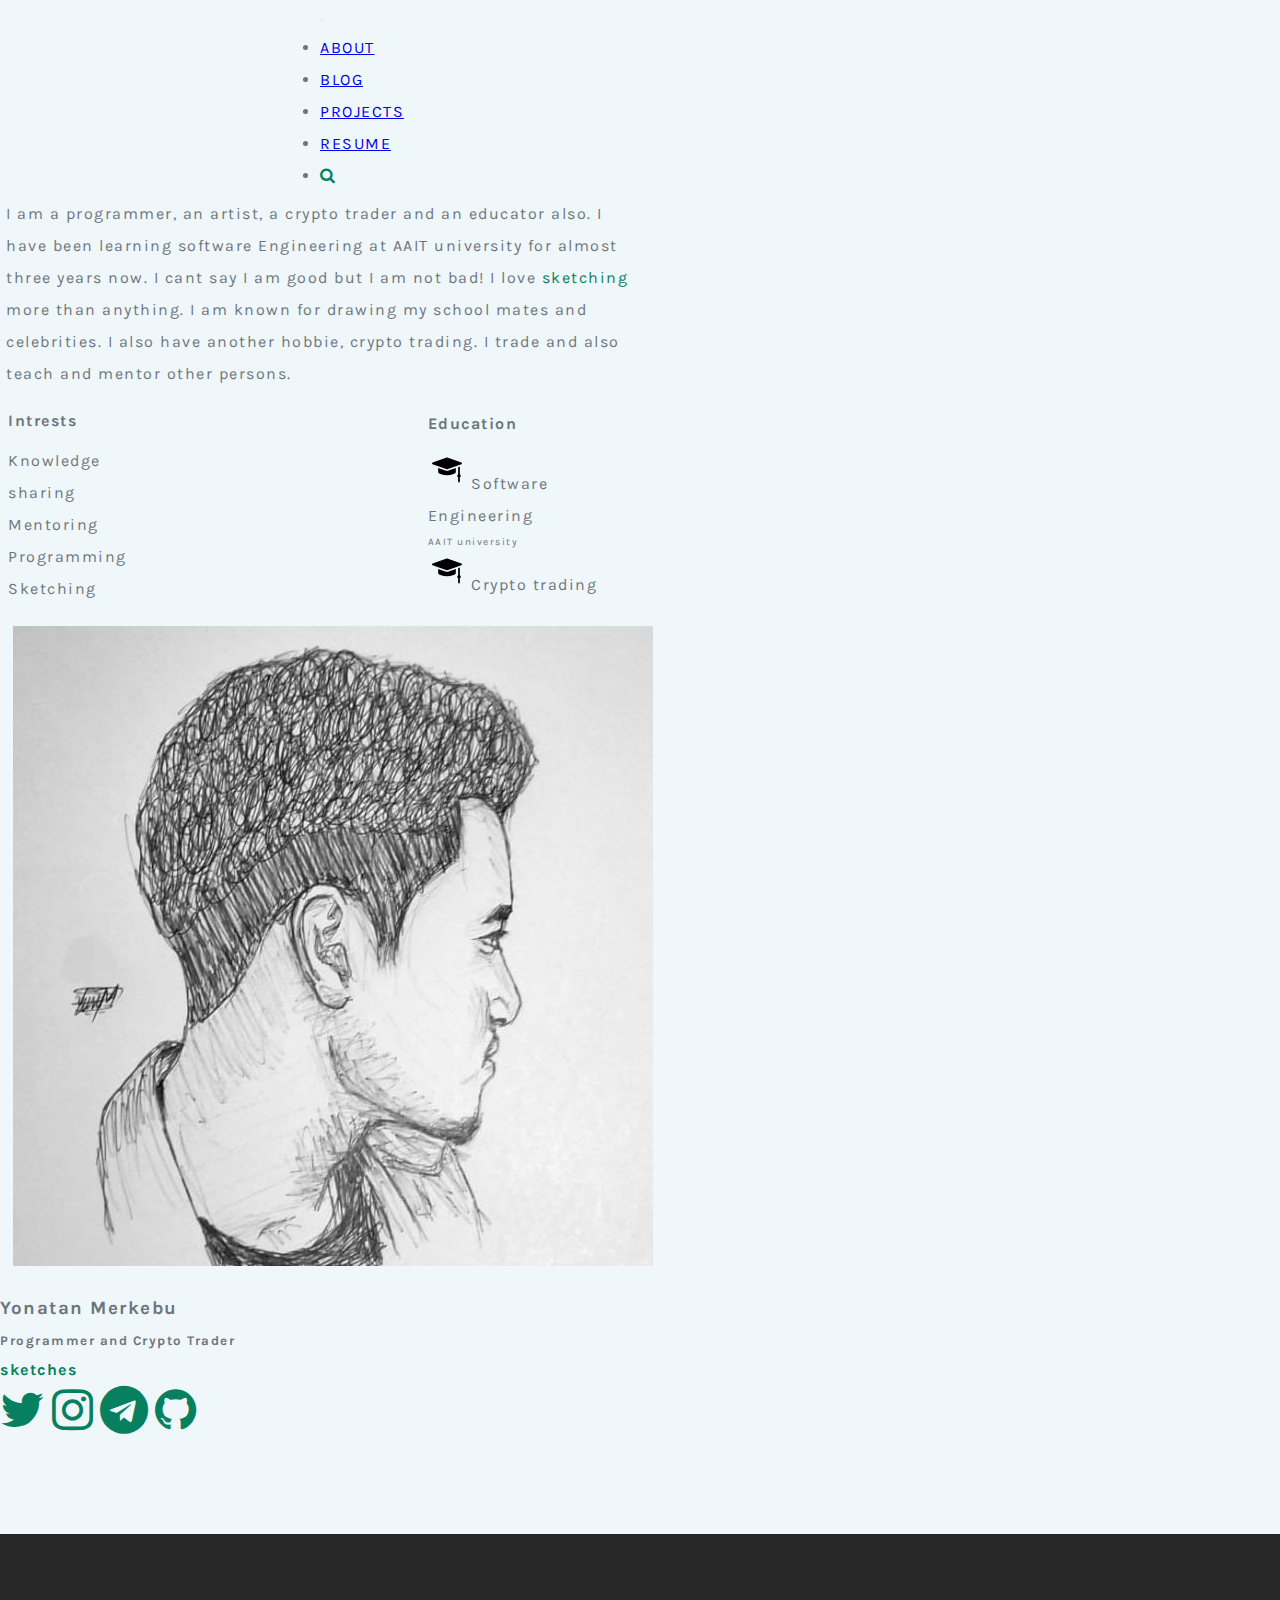
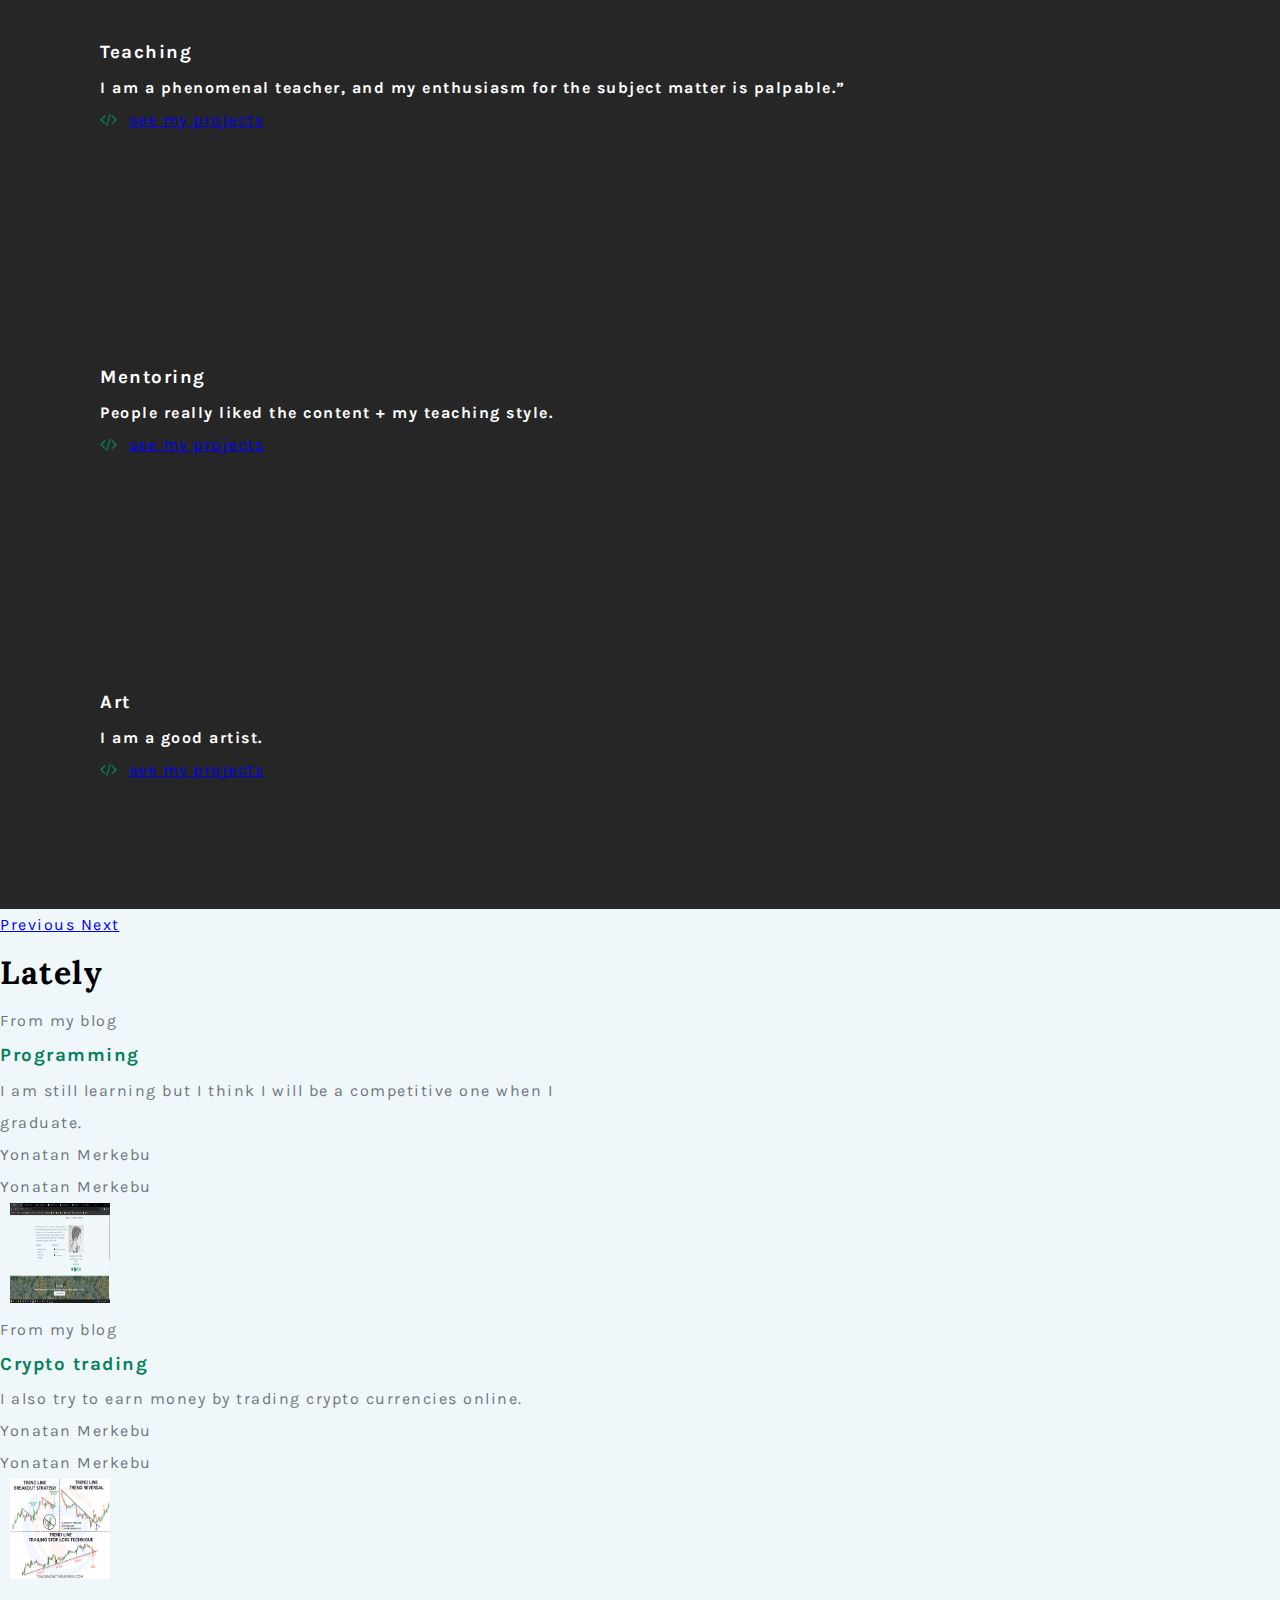
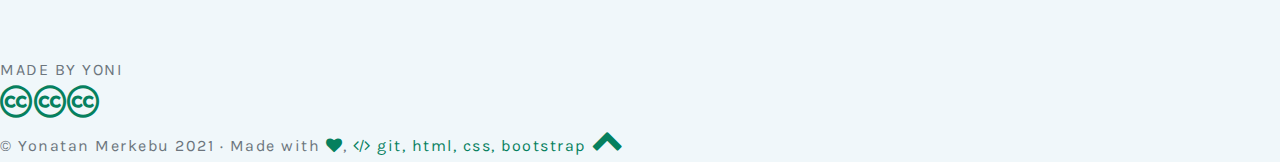
<file: index.html>
<!DOCTYPE html>
<html lang="en">
	<head>
		<meta charset="UTF-8" />
		<meta name="viewport" content="width=device-width, initial-scale=1.0" />
		<link rel="shortcut icon" href="./assets/images/44.ico" type="image/x-icon" />

		<link
			href="https://cdn.jsdelivr.net/npm/bootstrap@5.0.0-beta1/dist/css/bootstrap.min.css"
			rel="stylesheet"
			integrity="sha384-giJF6kkoqNQ00vy+HMDP7azOuL0xtbfIcaT9wjKHr8RbDVddVHyTfAAsrekwKmP1"
			crossorigin="anonymous"
		/>
		<link rel="stylesheet" href="https://stackpath.bootstrapcdn.com/font-awesome/4.7.0/css/font-awesome.min.css" />

		<link rel="stylesheet" href="assets/css/style.css" />
		<title>YONATAN</title>
	</head>

	<body>
		<div class="nav-div sticky-top">
			<nav class="stroke navbar navbar-expand-lg navbar-light">
				<div class="container-fluid">
					<a class="navbar-brand" href="#"></a>
					<button
						class="navbar-toggler"
						type="button"
						data-bs-toggle="collapse"
						data-bs-target="#navbarSupportedContent"
						aria-controls="navbarSupportedContent"
						aria-expanded="false"
						aria-label="Toggle navigation"
					>
						<span class="navbar-toggler-icon"></span>
					</button>
					<div class="collapse navbar-collapse" id="navbarSupportedContent">
						<ul class="navbar-nav justify-content-end" style="width: 100%">
							<li class="nav-item text-center">
								<a class="nav-link active" href="contact.html">ABOUT</a>
							</li>	
							<li class="nav-item text-center">
								<a class="nav-link" href="blog.html">BLOG</a>
							</li>
							<li class="nav-item text-center">
								<a class="nav-link active" href="project.html">PROJECTS</a>
							</li>

							<li class="nav-item text-center">
								<a class="nav-link active" href="resume.html">RESUME</a>
							</li>
							<li class="nav-item text-center">
								<a class="nav-link active" href="#" tabindex="-1" aria-disabled="true"
									><i class="fa fa-search"></i
								></a>
							</li>
						</ul>
					</div>
				</div>
			</nav>
		</div>
		<header class="container main-container mt-5">
			<div class="row">
				<div class="col-md-8">
					<p id="header-p">
						I am a programmer, an artist, a crypto trader and an educator also. I have been learning
						software Engineering at AAIT university for almost three years now. I cant say I am good but I
						am not bad! I love <a class="one" href="project.html">sketching</a> more than anything. I am known for
						drawing my school mates and celebrities. I also have another hobbie, crypto trading. I
						trade and also teach and mentor other persons.
					</p>
					<div class="mini-container d-flex justify-content-between">
						<div class="col-md-6">
							<h4 class="five">Intrests</h4>
							<ul class="five">
								<li><p>Knowledge sharing</p></li>
								<li><p>Mentoring</p></li>
								<li><p>Programming</p></li>
								<li><p>Sketching</p></li>
							</ul>
						</div>
						<div class="col-md-6">
							<h4 class="five">Education</h4>
							<ul class="five right">
								<li class="mb-2">
									<p>
										<img class="img-svg" src="./assets/images/mortarboard.svg" alt="" />
										Software Engineering
									</p>
									<p style="font-size: x-small">AAIT university</p>
								</li>
								<li>
									<p>
										<img class="img-svg" src="./assets/images/mortarboard.svg" alt="" />
										Crypto trading
									</p>
								</li>
							</ul>
						</div>
					</div>
				</div>

				<div class="col-md-4">
					<img id="header-img" src="assets/images/img.jpg" alt="" />

					<div class="header-group container-fluid mt-3 text-center">
						<h3>Yonatan Merkebu</h3>
						<h5>Programmer and Crypto Trader</h5>
						<h4><a class="one" href="project.html">sketches</a></h6>
					</div>

					<div class="container-fluid mt-4 text-center">
						<a class="one" href="https://twitter.com/Yonatan60264216">							<i class="fa fa-twitter fa-3x" aria-hidden="true " ></i>
						</a>
						<a class="one" href="https://www.instagram.com/yonimerkebu/">						<i class="fa fa-instagram fa-3x" aria-hidden="true"></i>
						</a>
						<a class="one" href="https://t.me/Y00NII">							<i class="fa fa-telegram fa-3x" aria-hidden="true"></i>
						</a>
						<a class="one" href="https://github.com/MyoniM">						<i class="fa fa-github fa-3x" aria-hidden="true"></i>
						</a>
						
					</div>
				</div>
			</div>
		</header>

		<section>
			<div id="carouselExampleDark" class="mt-5 carousel slide" data-bs-ride="carousel">
				<ol class="carousel-indicators">
					<li data-bs-target="#carouselExampleDark" data-bs-slide-to="0" class="active"></li>
					<li data-bs-target="#carouselExampleDark" data-bs-slide-to="1"></li>
					<li data-bs-target="#carouselExampleDark" data-bs-slide-to="2"></li>
				</ol>
				<div class="carousel-inner">
					<div
						class="carousel-item active"
						data-bs-interval="10000"
						style="
							height: 325px;
							background-color: #404040;
							background-image: linear-gradient(rgba(0, 0, 0, 0.4), rgba(0, 0, 0, 0.4)),
								url('https://alison.rbind.io/img/headers/daisy.jpg');
						"
					>
						<div class="car-container container text-center">
							<h3>Teaching</h3>
							<h4>I am a phenomenal teacher, and my enthusiasm for the subject matter is palpable.”</h4>
							<a href="project.html" class="btn min btn-light btn-lg"
								><i class="fa fa-code" style="padding-right: 10px"></i>see my projects</a
							>
						</div>
					</div>

					<div
						class="carousel-item"
						data-bs-interval="10000"
						style="
							height: 325px;
							background-color: #404040;
							background-image: linear-gradient(rgba(0, 0, 0, 0.4), rgba(0, 0, 0, 0.4)),
								url('https://alison.rbind.io/img/headers/tulip.jpg');
						"
					>
						<div class="car-container container text-center">
							<h3>Mentoring</h3>
							<h4>People really liked the content + my teaching style.</h4>
							<a href="project.html" class="btn min btn-light btn-lg"
								><i class="fa fa-code" style="padding-right: 10px"></i>see my projects</a
							>
						</div>
					</div>

					<div
						class="carousel-item"
						data-bs-interval="10000"
						style="
							height: 325px;
							background-color: #404040;
							background-image: linear-gradient(rgba(0, 0, 0, 0.4), rgba(0, 0, 0, 0.4)),
								url('https://alison.rbind.io/img/headers/bees.jpg');
						"
					>
						<div class="car-container container text-center">
							<h3>Art</h3>
							<h4>I am a good artist.</h4>
							<a href="project.html" class="btn min btn-light btn-lg"
								><i class="fa fa-code" style="padding-right: 10px"></i>see my projects</a
							>
						</div>
					</div>
				</div>

				<a class="carousel-control-prev" href="#carouselExampleDark" role="button" data-bs-slide="prev">
					<span class="carousel-control-prev-icon" aria-hidden="true"></span>
					<span class="visually-hidden">Previous</span>
				</a>
				<a class="carousel-control-next" href="#carouselExampleDark" role="button" data-bs-slide="next">
					<span class="carousel-control-next-icon" aria-hidden="true"></span>
					<span class="visually-hidden">Next</span>
				</a>
			</div>
		</section>

		<section class="mt-3">
			<div class="container main-container text-center">
				<div class="row">
					<div class="col-12">
						<h1 class="high">Lately</h1>
					</div>
				</div>
			</div>
		</section>

		<section class="mt-3" id="lately">
			<div class="container main-container">
				<div class="row">
					<div class="col-lg-4">
						<p>From my blog</p>
					</div>
					<div class="d-flex col-lg-8">
						<div>
							<div>
								<h3>
									<a class="one" href="blog.html">Programming</a>
								</h3>

								<div>
									<p>I am still learning but I think I will be a competitive one when I graduate.</p>
								</div>
								<p>Yonatan Merkebu</p>
							</div>
							<p>Yonatan Merkebu</p>
						</div>
						<div class="blog-img">
							<img src="assets/images/prog.png" width="100px" height="100px" alt="sketch" />
						</div>
					</div>
				</div>
			</div>

			<div class="container main-container mt-5">
				<div class="row">
					<div class="col-lg-4">
						<p>From my blog</p>
					</div>
					<div class="d-flex col-lg-8">
						<div>
							<div>
								<h3>
									<a class="one" href="blog.html">Crypto trading</a>
								</h3>

								<div>
									<p>I also try to earn money by trading crypto currencies online.</p>
								</div>
								<p>Yonatan Merkebu</p>
							</div>
							<p>Yonatan Merkebu</p>
						</div>
						<div class="blog-img">
							<img src="assets/images/crypto1.png" width="100px" height="100px" alt="sketch" />
						</div>
					</div>
				</div>
			</div>
		</section>

		<div class="container main-container text-center footer-div">
			<footer class="mb-4">
				<p>
					MADE BY YONI <br />
					<i class="fa fa-creative-commons fa-2x"></i><i class="fa fa-creative-commons fa-2x"></i
					><i class="fa fa-creative-commons fa-2x"></i> <br />
				</p>

				<p>
					© Yonatan Merkebu 2021 &middot; Made with <i class="fa fa-heart" style="color: #06805e"></i>,
					<a class="one" href="https://github.com/" target="_blank"
						><i class="fa fa-code"></i> git, html, css, bootstrap</a
					>

					<span>
						<a  href="#" id="back_to_top">
							<span class="button_icon">
								<i class="fa fa-chevron-up fa-2x"></i>
							</span>
						</a>
					</span>
				</p>
			</footer>
		</div>
		<script
			src="https://cdn.jsdelivr.net/npm/bootstrap@5.0.0-beta1/dist/js/bootstrap.bundle.min.js"
			integrity="sha384-ygbV9kiqUc6oa4msXn9868pTtWMgiQaeYH7/t7LECLbyPA2x65Kgf80OJFdroafW"
			crossorigin="anonymous"
		></script>
	</body>
</html>
</file>
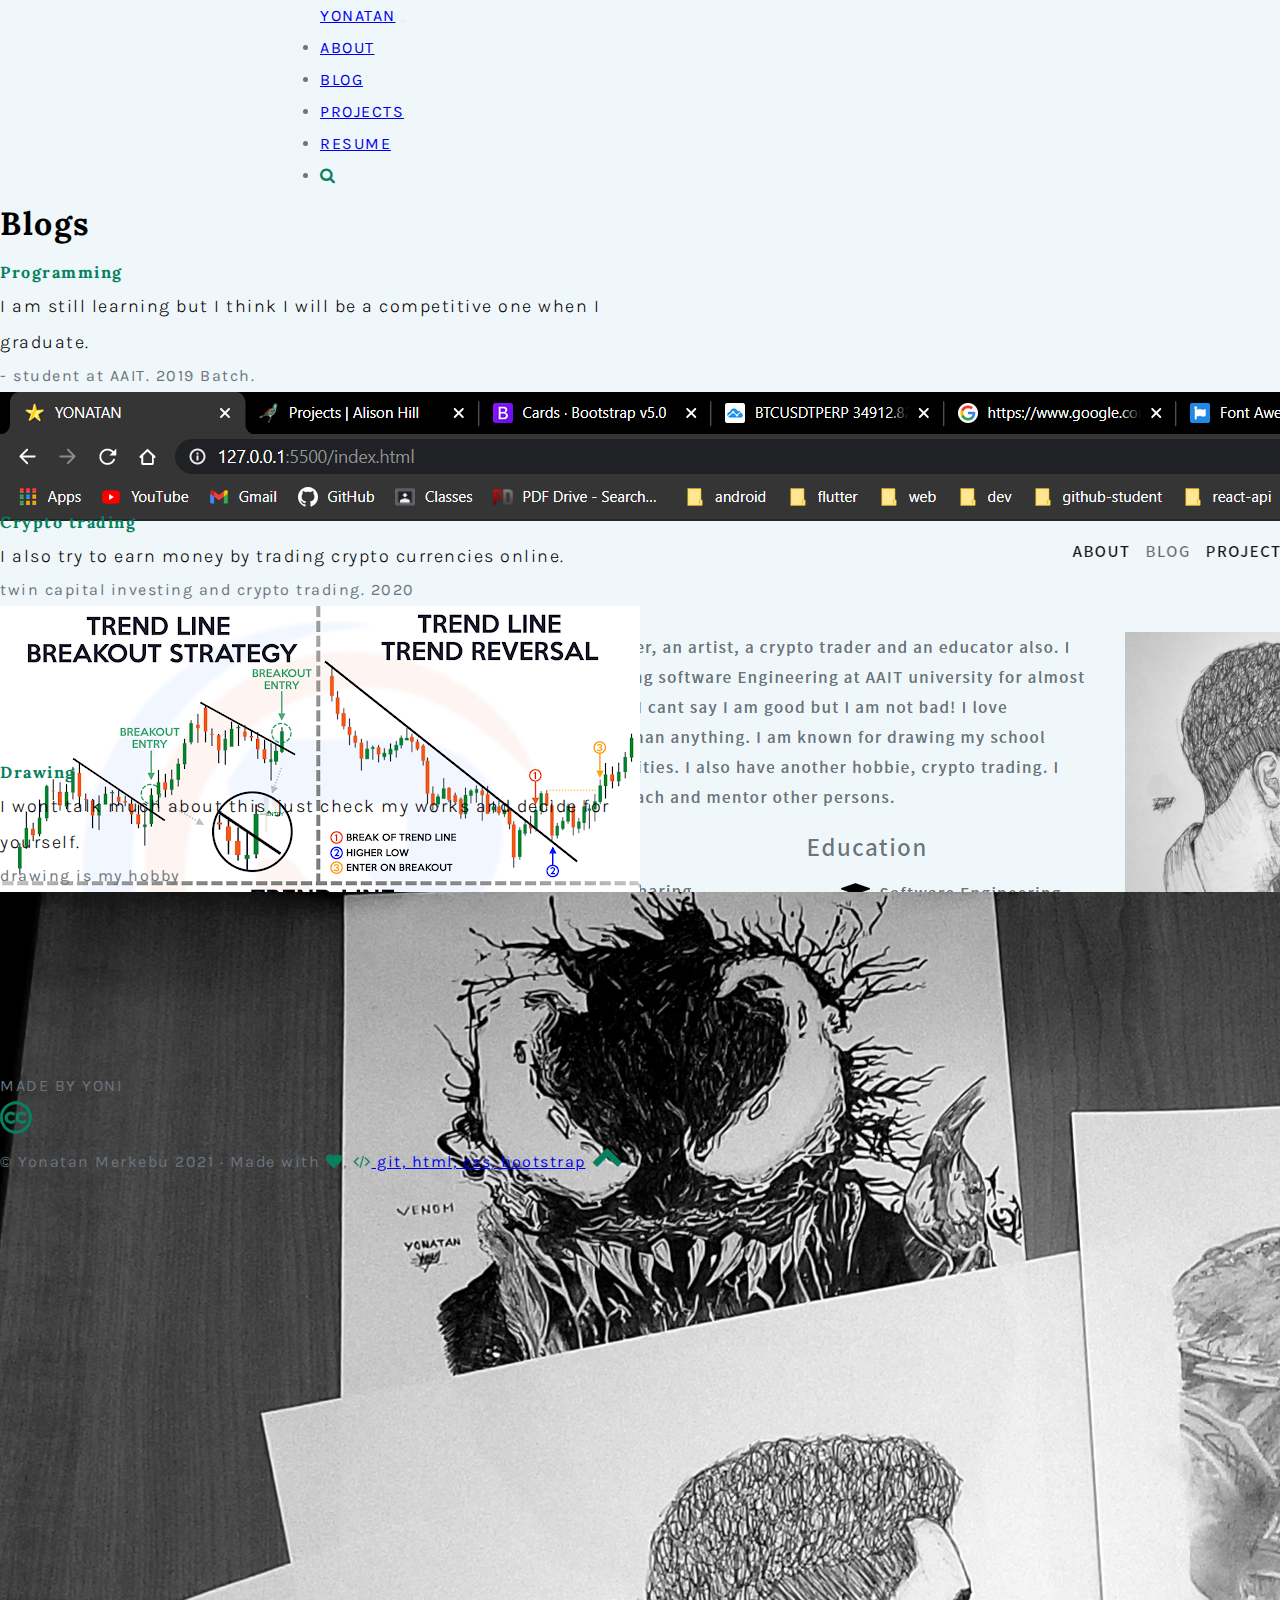
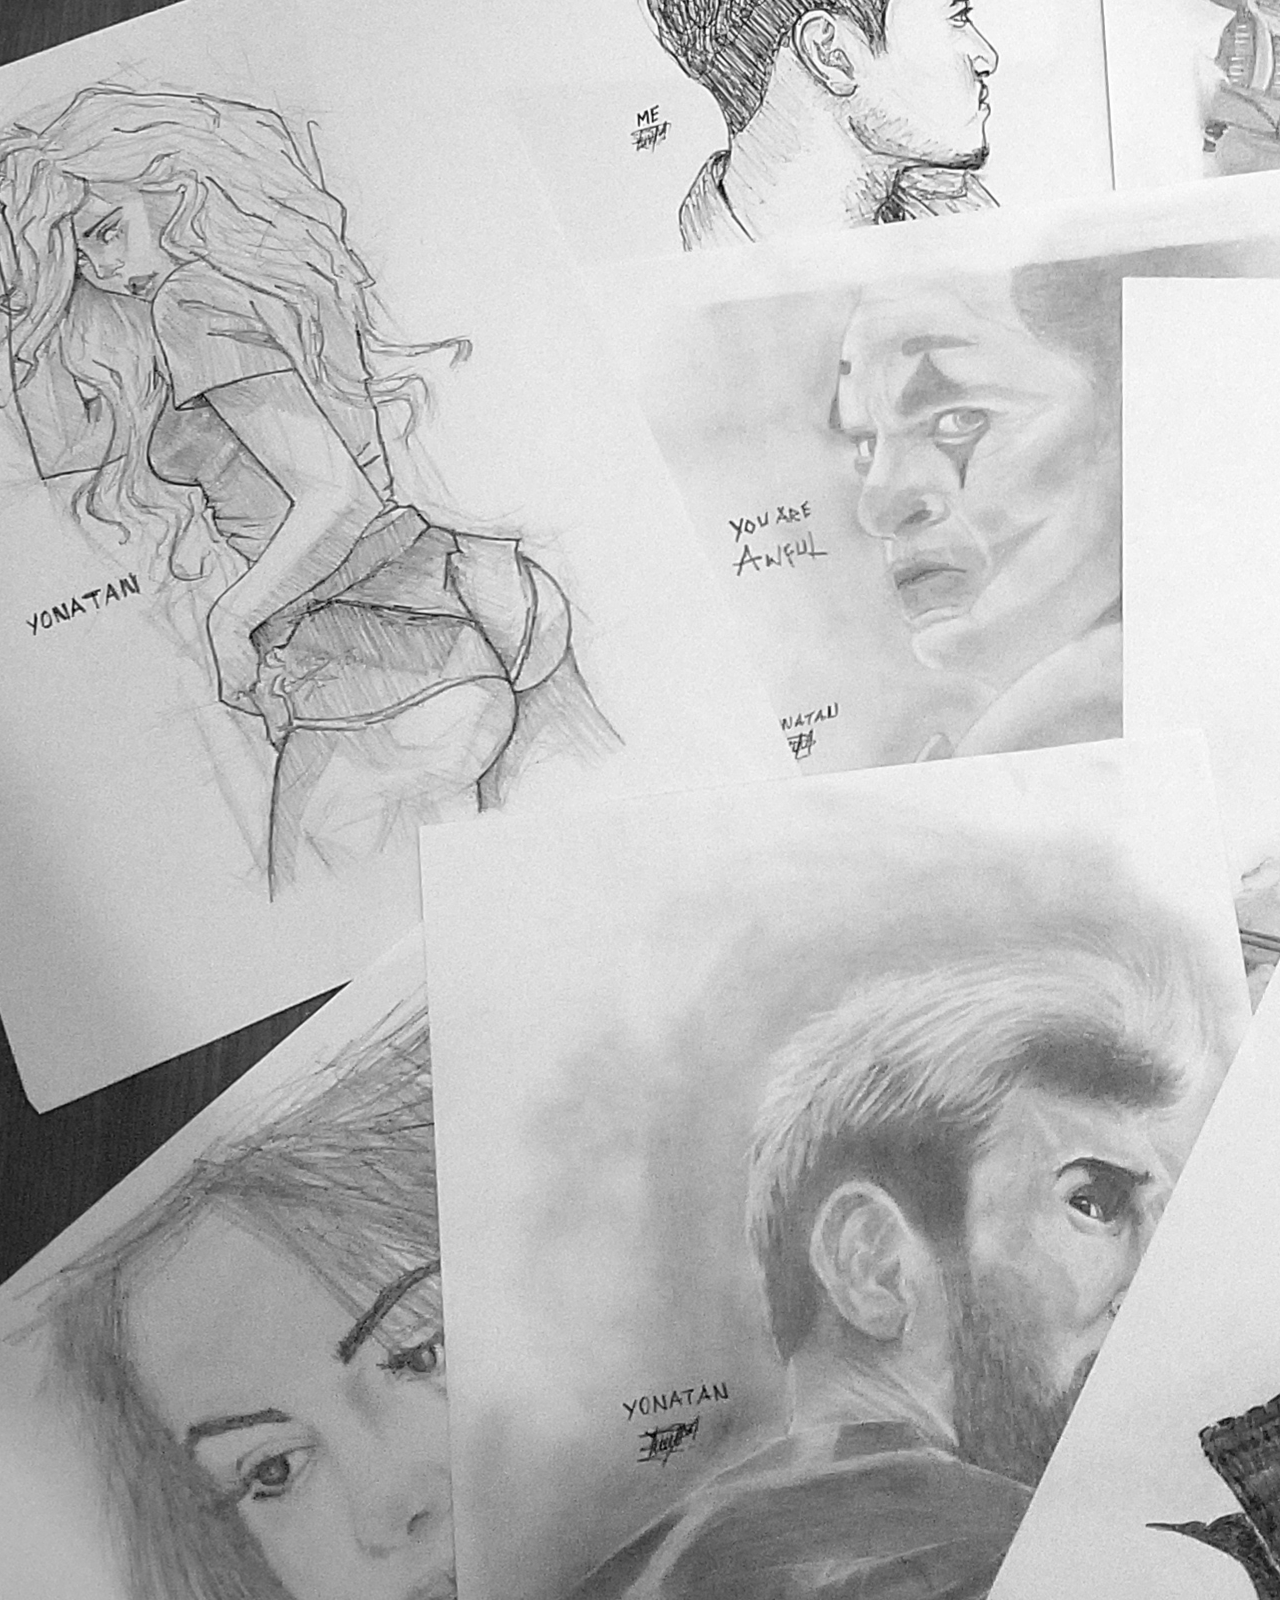
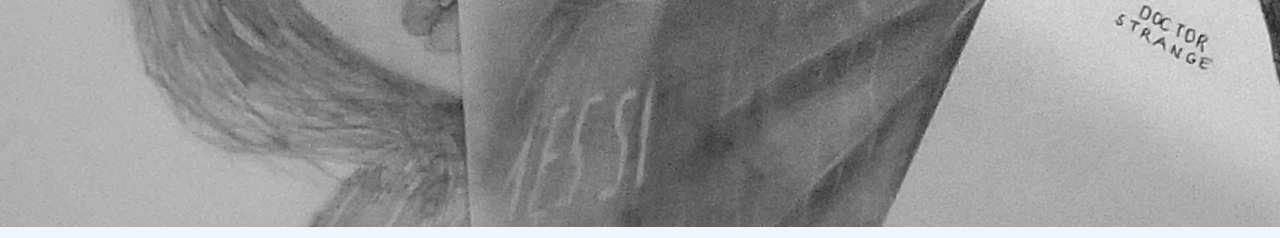
<file: blog.html>
<!DOCTYPE html>
<html lang="en">
	<head>
		<meta charset="UTF-8" />
		<meta name="viewport" content="width=device-width, initial-scale=1.0" />
		<link rel="shortcut icon" href="./assets/images/44.ico" type="image/x-icon" />

		<link
			href="https://cdn.jsdelivr.net/npm/bootstrap@5.0.0-beta1/dist/css/bootstrap.min.css"
			rel="stylesheet"
			integrity="sha384-giJF6kkoqNQ00vy+HMDP7azOuL0xtbfIcaT9wjKHr8RbDVddVHyTfAAsrekwKmP1"
			crossorigin="anonymous"
		/>
		<link rel="stylesheet" href="https://stackpath.bootstrapcdn.com/font-awesome/4.7.0/css/font-awesome.min.css" />

		<link rel="stylesheet" href="assets/css/style.css" />

		<title>YONATAN | BLOG</title>
	</head>

	<body>
		<div class="nav-div sticky-top">
			<nav class="stroke navbar navbar-expand-lg navbar-light">
				<div class="container-fluid">
					<a class="navbar-brand" href="index.html">YONATAN</a>
					<button
						class="navbar-toggler"
						type="button"
						data-bs-toggle="collapse"
						data-bs-target="#navbarSupportedContent"
						aria-controls="navbarSupportedContent"
						aria-expanded="false"
						aria-label="Toggle navigation"
					>
						<span class="navbar-toggler-icon"></span>
					</button>
					<div class="collapse navbar-collapse" id="navbarSupportedContent">
						<ul class="navbar-nav justify-content-end" style="width: 100%">
							<li class="nav-item text-center">
								<a class="nav-link active" href="contact.html">ABOUT</a>
							</li>
							<li class="nav-item text-center">
								<a class="nav-link" href="blog.html">BLOG</a>
							</li>
							<li class="nav-item text-center">
								<a class="nav-link active" href="project.html">PROJECTS</a>
							</li>

							<li class="nav-item text-center">
								<a class="nav-link active" href="resume.html">RESUME</a>
							</li>
							<li class="nav-item text-center">
								<a class="nav-link active" href="#" tabindex="-1" aria-disabled="true"
									><i class="fa fa-search"></i
								></a>
							</li>
						</ul>
					</div>
				</div>
			</nav>
		</div>

		<header class="main-container container mt-5">
			<div class="text-center">
				<h1 class="high">Blogs</h1>
			</div>

			<div class="blog-grid mt-5">
				<div class="blog card-body d-flex justify-content-between">
					<div class="vert col-lg-9">
						<div class="div">
							<h4 class="high card-title"><a class="one" href="blog_one.html">Programming</a> </h4>

							<p class="card-text ">I am still learning but I think I will be a competitive one when I graduate.</p>
							</p>
						</div>
						<footer class="blockquote-footer">
							- student at AAIT. 2019 Batch.
						</footer>
					</div>
					<div class="z col-lg-2">
						<img class="card-img-top" src="assets/images/prog.png" alt="" />
					</div>
				</div>
				<div class="blog card-body d-flex justify-content-between">
					<div class="vert col-lg-9">
						<div class="div">
							<h4 class="high card-title"><a class="one" href="blog_two.html">Crypto trading</a> </h4>

							<p class="card-text">
								I also try to earn money by trading crypto currencies online.</p>
								
							</p>
						</div>
						<footer class="blockquote-footer">
							twin capital investing and crypto trading. 2020
						</footer>
					</div>
					<div class="z col-lg-2">
						<img class="card-img-top" src="assets/images/crypto1.png" alt="" />
					</div>
				</div>
				<div class="blog card-body d-flex justify-content-between">
					<div class="vert col-lg-9">
						<div class="div">
							<h4 class="high card-title"><a class="one" href="blog_three.html">Drawing</a> </h4>
							<p class="card-text">
								I wont talk much about this, just check my works and decide for yourself.
							</p>
						</div>
						<footer class="blockquote-footer">
							drawing is my hobby
						</footer>
					</div>
					<div class="z col-lg-2">
						<img class="card-img-top" src="assets/images/coll.jpg" alt="" />
					</div>
				</div>
				
			</div>
		</header>

		<div class="container main-container text-center footer-div">
			<footer class="mb-4">
				<p>
					MADE BY YONI <br />
					<i class="fa fa-creative-commons fa-2x"></i>
				</p>

				<p>
					© Yonatan Merkebu 2021 &middot; Made with <i class="fa fa-heart" style="color: #06805e"></i>,
					<a href="https://github.com/" target="_blank"
						><i class="fa fa-code"></i> git, html, css, bootstrap</a
					>

					<span>
						<a href="#" id="back_to_top">
							<span class="button_icon">
								<i class="fa fa-chevron-up fa-2x"></i>
							</span>
						</a>
					</span>
				</p>
			</footer>
		</div>

		<script
			src="https://cdn.jsdelivr.net/npm/bootstrap@5.0.0-beta1/dist/js/bootstrap.bundle.min.js"
			integrity="sha384-ygbV9kiqUc6oa4msXn9868pTtWMgiQaeYH7/t7LECLbyPA2x65Kgf80OJFdroafW"
			crossorigin="anonymous"
		></script>
	</body>
</html>
</file>
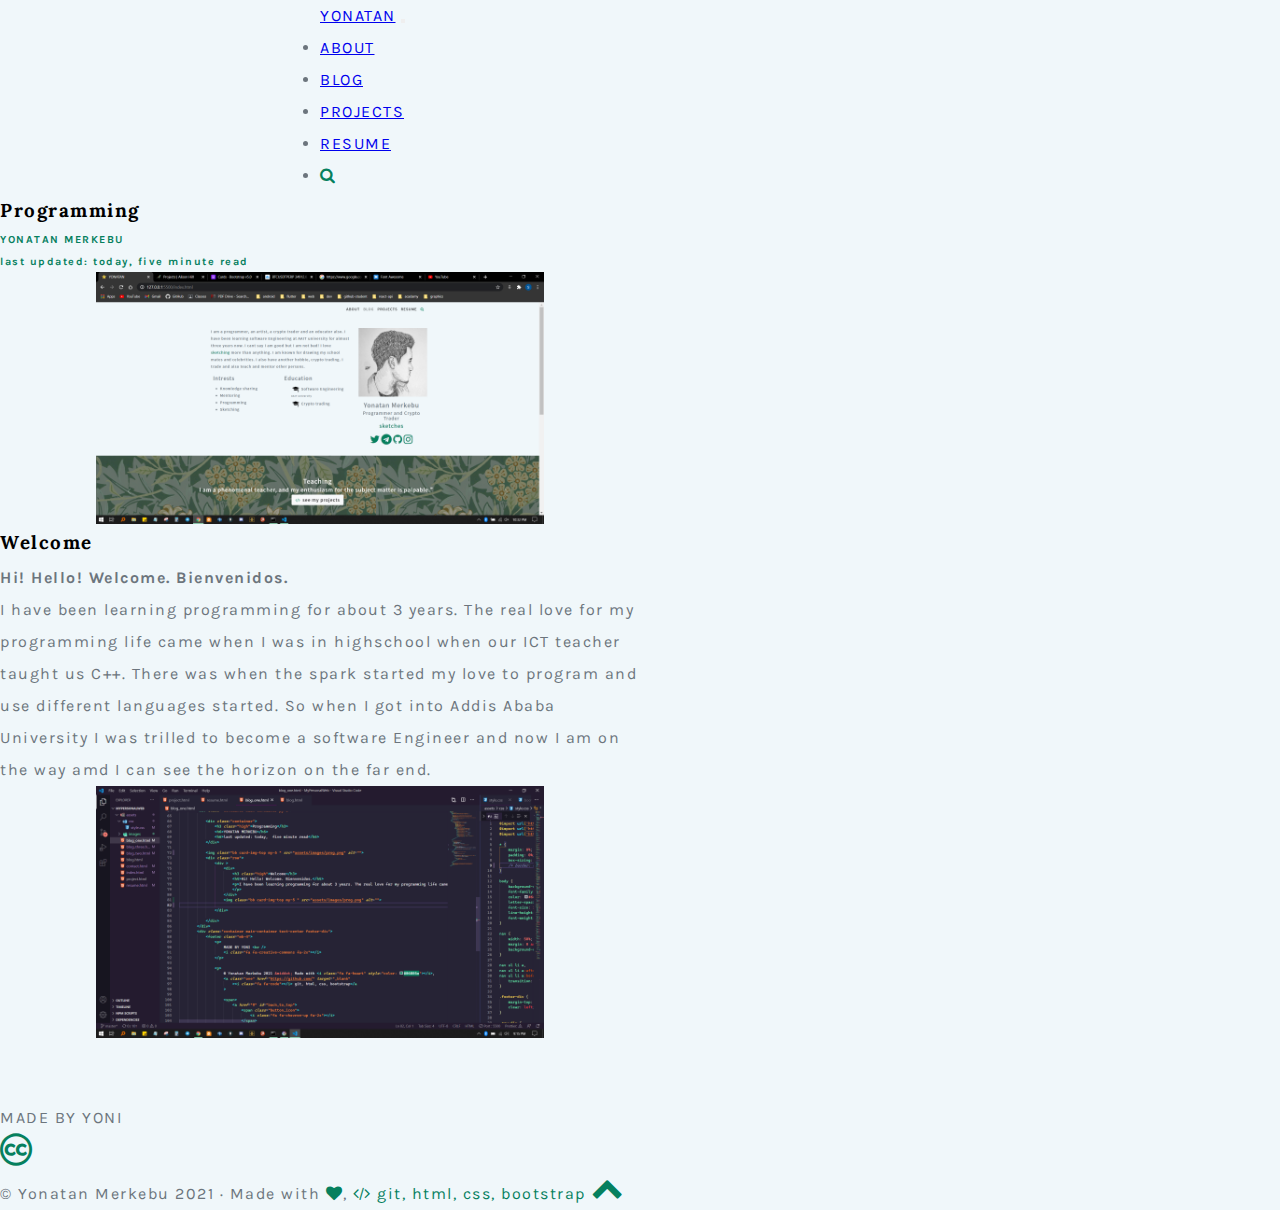
<file: blog_one.html>
<!DOCTYPE html>
<html lang="en">
	<head>
		<meta charset="UTF-8" />
		<meta name="viewport" content="width=device-width, initial-scale=1.0" />
		<link rel="shortcut icon" href="./assets/images/44.ico" type="image/x-icon" />

		<link
			href="https://cdn.jsdelivr.net/npm/bootstrap@5.0.0-beta1/dist/css/bootstrap.min.css"
			rel="stylesheet"
			integrity="sha384-giJF6kkoqNQ00vy+HMDP7azOuL0xtbfIcaT9wjKHr8RbDVddVHyTfAAsrekwKmP1"
			crossorigin="anonymous"
		/>
		<link rel="stylesheet" href="https://stackpath.bootstrapcdn.com/font-awesome/4.7.0/css/font-awesome.min.css" />

		<link rel="stylesheet" href="assets/css/style.css" />

		<title>YONATAN</title>
	</head>

	<body>
		<div class="nav-div sticky-top">
			<nav class="stroke navbar navbar-expand-lg navbar-light">
				<div class="container-fluid">
					<a class="navbar-brand" href="index.html">YONATAN</a>
					<button
						class="navbar-toggler"
						type="button"
						data-bs-toggle="collapse"
						data-bs-target="#navbarSupportedContent"
						aria-controls="navbarSupportedContent"
						aria-expanded="false"
						aria-label="Toggle navigation"
					>
						<span class="navbar-toggler-icon"></span>
					</button>
					<div class="collapse navbar-collapse" id="navbarSupportedContent">
						<ul class="navbar-nav justify-content-end" style="width: 100%">
							<li class="nav-item text-center">
								<a class="nav-link active" href="contact.html">ABOUT</a>
							</li>
							<li class="nav-item text-center">
								<a class="nav-link" href="blog.html">BLOG</a>
							</li>
							<li class="nav-item text-center">
								<a class="nav-link active" href="project.html">PROJECTS</a>
							</li>

							<li class="nav-item text-center">
								<a class="nav-link active" href="resume.html">RESUME</a>
							</li>
							<li class="nav-item text-center">
								<a class="nav-link active" href="#" tabindex="-1" aria-disabled="true"
									><i class="fa fa-search"></i
								></a>
							</li>
						</ul>
					</div>
				</div>
			</nav>
		</div>

		<div class="container main-container py-5">
			<div class="container">
				<h3 class="high">Programming</h3>
				<h6>YONATAN MERKEBU</h6>
				<h6>last updated: today, five minute read</h6>
			</div>

			<img class="bb card-img-top my-5" src="assets/images/prog.png" alt="" />
			<div class="row">
				<div>
					<div>
						<h3 class="high">Welcome</h3>
						<h4>Hi! Hello! Welcome. Bienvenidos.</h4>
						<p>
							I have been learning programming for about 3 years. The real love for my programming life
							came when I was in highschool when our ICT teacher taught us C++. There was when the spark
							started my love to program and use different languages started. So when I got into Addis
							Ababa University I was trilled to become a software Engineer and now I am on the way amd I
							can see the horizon on the far end.
						</p>
					</div>
					<img class="bb card-img-top my-5" src="assets/images/prog2.png" alt="" />
				</div>
			</div>
		</div>
		<div class="container main-container text-center footer-div">
			<footer class="mb-4">
				<p>
					MADE BY YONI <br />
					<i class="fa fa-creative-commons fa-2x"></i>
				</p>

				<p>
					© Yonatan Merkebu 2021 &middot; Made with <i class="fa fa-heart" style="color: #06805e"></i>,
					<a class="one" href="https://github.com/" target="_blank"
						><i class="fa fa-code"></i> git, html, css, bootstrap</a
					>

					<span>
						<a href="#" id="back_to_top">
							<span class="button_icon">
								<i class="fa fa-chevron-up fa-2x"></i>
							</span>
						</a>
					</span>
				</p>
			</footer>
		</div>

		<script
			src="https://cdn.jsdelivr.net/npm/bootstrap@5.0.0-beta1/dist/js/bootstrap.bundle.min.js"
			integrity="sha384-ygbV9kiqUc6oa4msXn9868pTtWMgiQaeYH7/t7LECLbyPA2x65Kgf80OJFdroafW"
			crossorigin="anonymous"
		></script>
	</body>
</html>
</file>
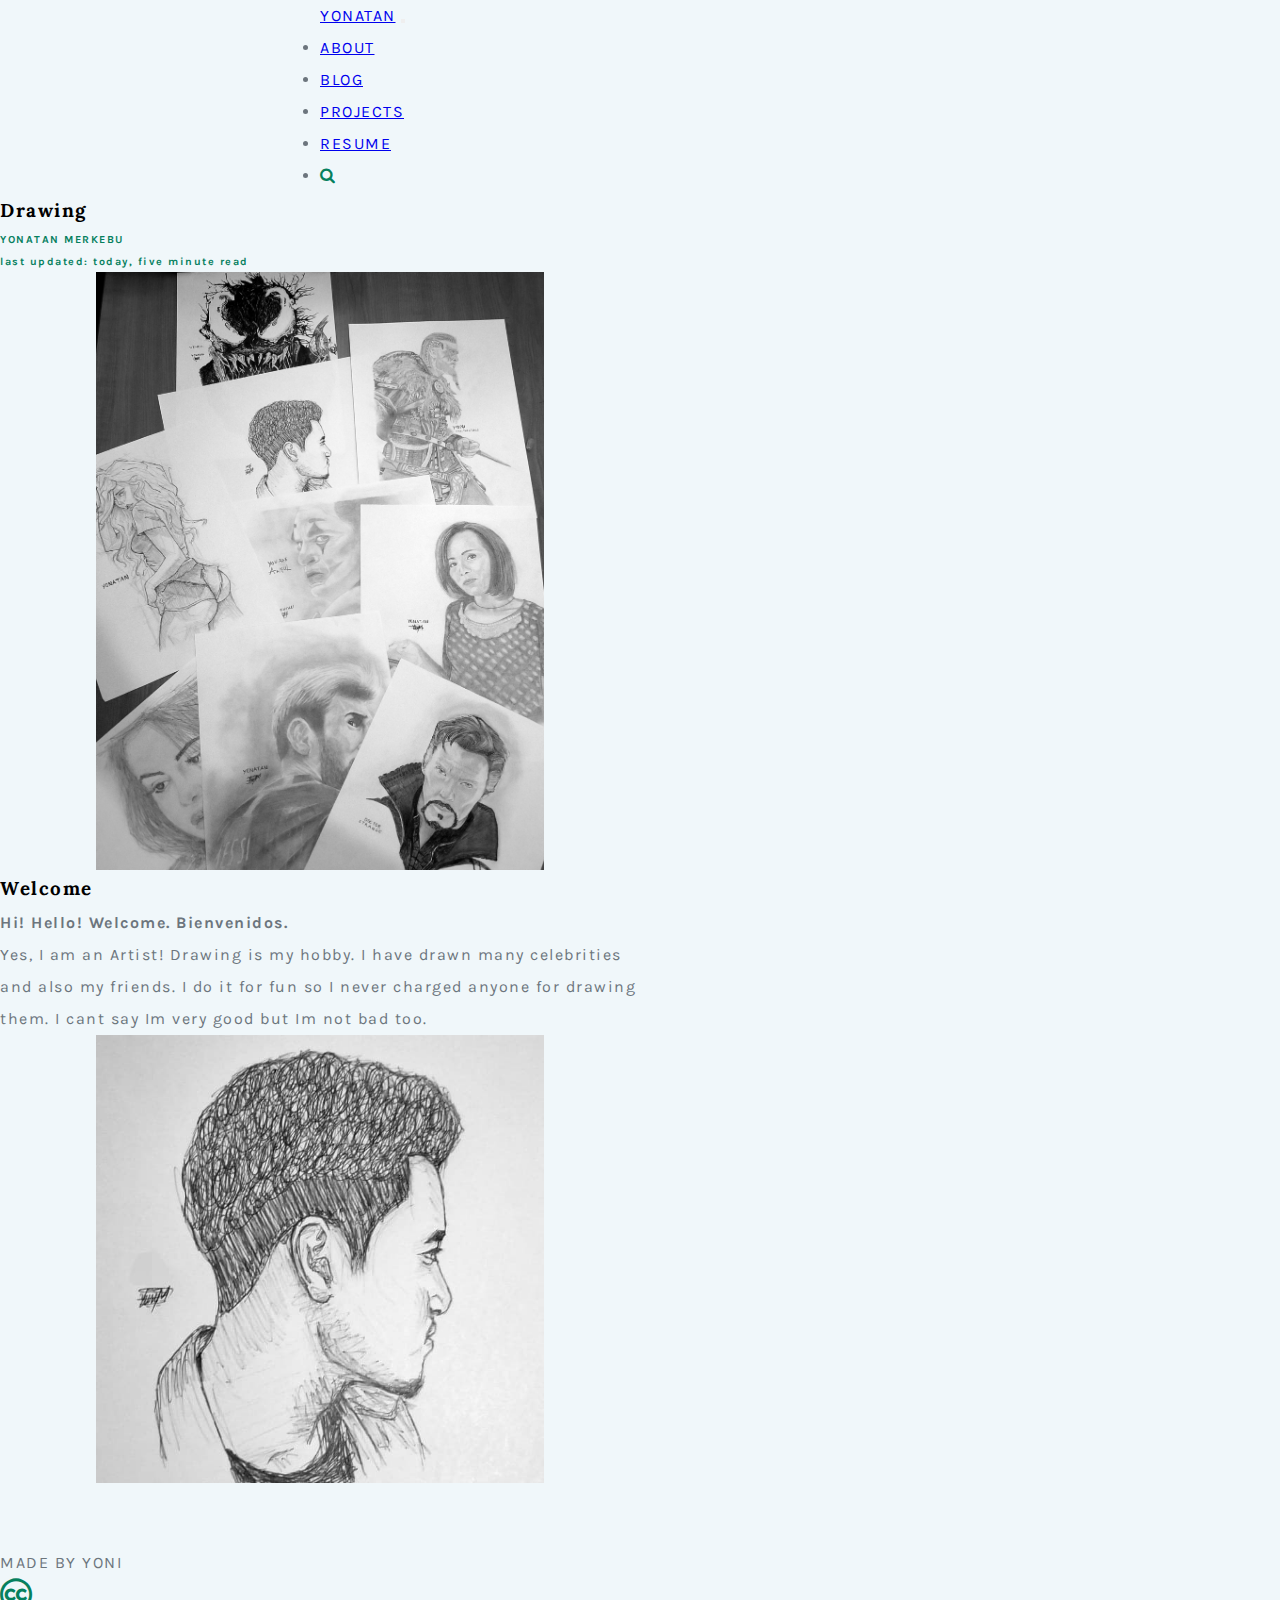
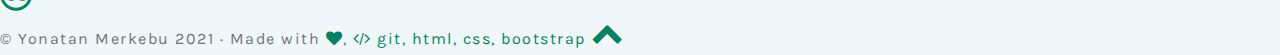
<file: blog_three.html>
<!DOCTYPE html>
<html lang="en">
	<head>
		<meta charset="UTF-8" />
		<meta name="viewport" content="width=device-width, initial-scale=1.0" />
		<link rel="shortcut icon" href="./assets/images/44.ico" type="image/x-icon" />

		<link
			href="https://cdn.jsdelivr.net/npm/bootstrap@5.0.0-beta1/dist/css/bootstrap.min.css"
			rel="stylesheet"
			integrity="sha384-giJF6kkoqNQ00vy+HMDP7azOuL0xtbfIcaT9wjKHr8RbDVddVHyTfAAsrekwKmP1"
			crossorigin="anonymous"
		/>
		<link rel="stylesheet" href="https://stackpath.bootstrapcdn.com/font-awesome/4.7.0/css/font-awesome.min.css" />

		<link rel="stylesheet" href="assets/css/style.css" />

		<title>YONATAN</title>
	</head>

	<body>
		<div class="nav-div sticky-top">
			<nav class="stroke navbar navbar-expand-lg navbar-light">
				<div class="container-fluid">
					<a class="navbar-brand" href="index.html">YONATAN</a>
					<button
						class="navbar-toggler"
						type="button"
						data-bs-toggle="collapse"
						data-bs-target="#navbarSupportedContent"
						aria-controls="navbarSupportedContent"
						aria-expanded="false"
						aria-label="Toggle navigation"
					>
						<span class="navbar-toggler-icon"></span>
					</button>
					<div class="collapse navbar-collapse" id="navbarSupportedContent">
						<ul class="navbar-nav justify-content-end" style="width: 100%">
							<li class="nav-item text-center">
								<a class="nav-link active" href="contact.html">ABOUT</a>
							</li>
							<li class="nav-item text-center">
								<a class="nav-link" href="blog.html">BLOG</a>
							</li>
							<li class="nav-item text-center">
								<a class="nav-link active" href="project.html">PROJECTS</a>
							</li>

							<li class="nav-item text-center">
								<a class="nav-link active" href="resume.html">RESUME</a>
							</li>
							<li class="nav-item text-center">
								<a class="nav-link active" href="#" tabindex="-1" aria-disabled="true"
									><i class="fa fa-search"></i
								></a>
							</li>
						</ul>
					</div>
				</div>
			</nav>
		</div>

		<div class="container main-container py-5">
			<div class="container">
				<h3 class="high">Drawing</h3>
				<h6>YONATAN MERKEBU</h6>
				<h6>last updated: today, five minute read</h6>
			</div>

			<img class="bbb my-5" src="assets/images/coll.jpg" alt="" />
			<div class="row">
				<div>
					<div>
						<h3 class="high">Welcome</h3>
						<h4>Hi! Hello! Welcome. Bienvenidos.</h4>
						<p>
							Yes, I am an Artist! Drawing is my hobby. I have drawn many celebrities and also my friends.
							I do it for fun so I never charged anyone for drawing them. I cant say Im very good but Im
							not bad too.
						</p>
					</div>
					<img class="bb my-5" src="assets/images/img.jpg" alt="" />
				</div>
			</div>
		</div>
		<div class="container main-container text-center footer-div">
			<footer class="mb-4">
				<p>
					MADE BY YONI <br />
					<i class="fa fa-creative-commons fa-2x"></i>
				</p>

				<p>
					© Yonatan Merkebu 2021 &middot; Made with <i class="fa fa-heart" style="color: #06805e"></i>,
					<a class="one" href="https://github.com/" target="_blank"
						><i class="fa fa-code"></i> git, html, css, bootstrap</a
					>

					<span>
						<a href="#" id="back_to_top">
							<span class="button_icon">
								<i class="fa fa-chevron-up fa-2x"></i>
							</span>
						</a>
					</span>
				</p>
			</footer>
		</div>

		<script
			src="https://cdn.jsdelivr.net/npm/bootstrap@5.0.0-beta1/dist/js/bootstrap.bundle.min.js"
			integrity="sha384-ygbV9kiqUc6oa4msXn9868pTtWMgiQaeYH7/t7LECLbyPA2x65Kgf80OJFdroafW"
			crossorigin="anonymous"
		></script>
	</body>
</html>
</file>
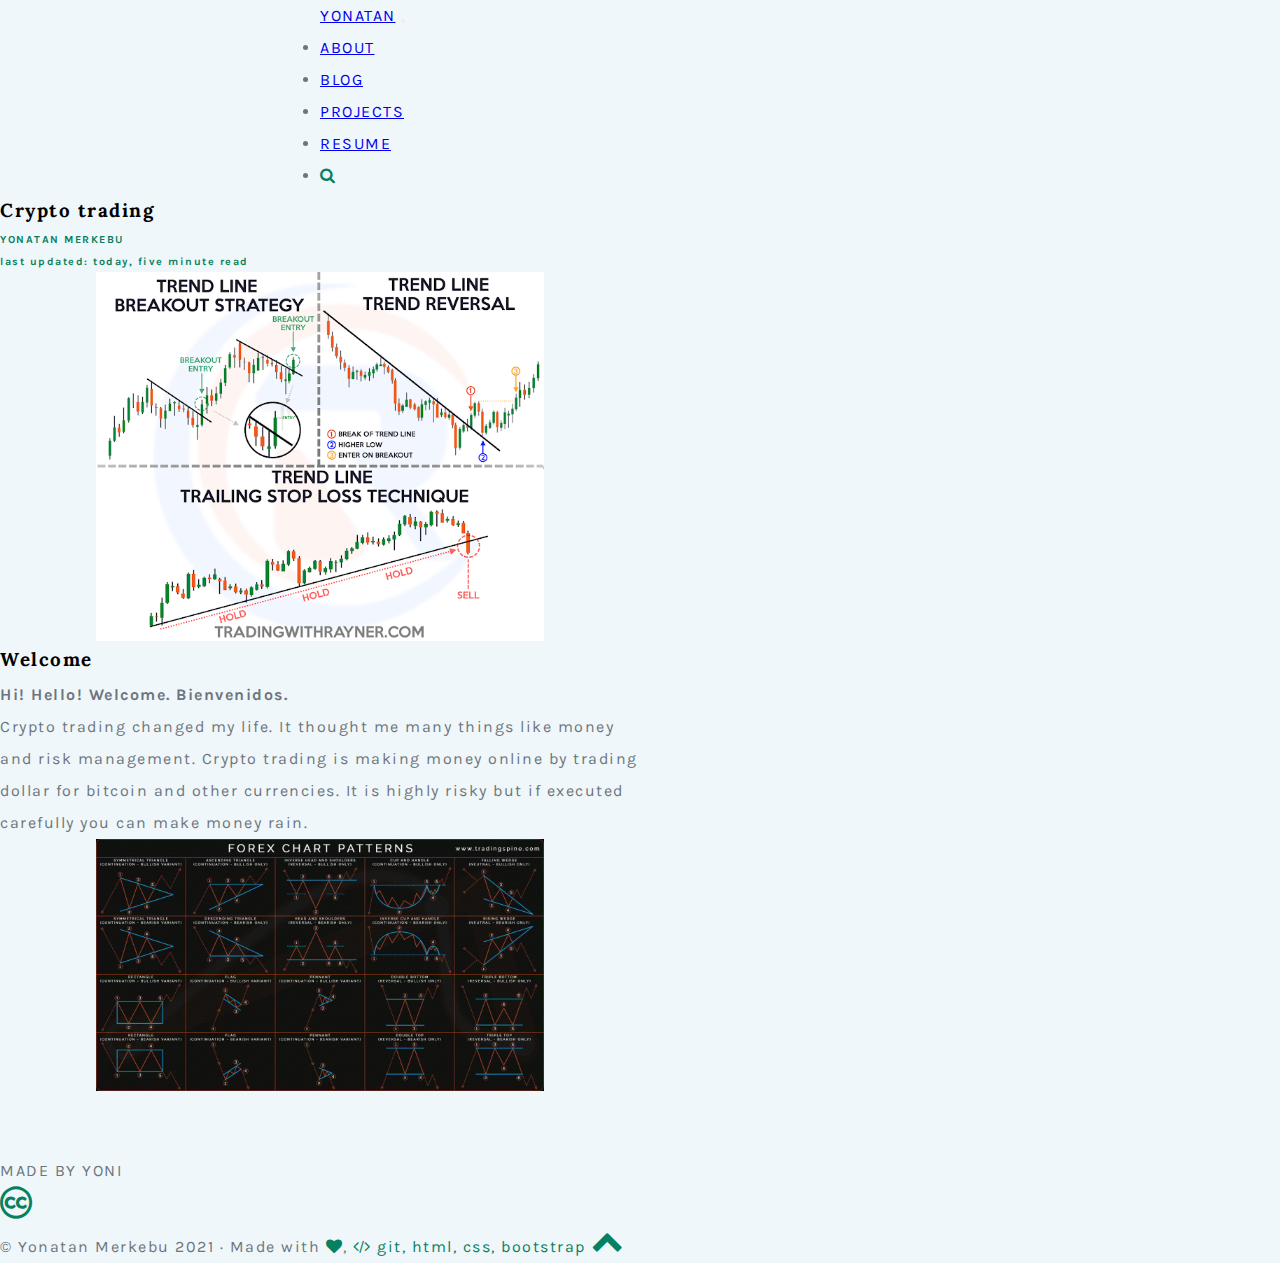
<file: blog_two.html>
<!DOCTYPE html>
<html lang="en">
	<head>
		<meta charset="UTF-8" />
		<meta name="viewport" content="width=device-width, initial-scale=1.0" />
		<link rel="shortcut icon" href="./assets/images/44.ico" type="image/x-icon" />

		<link
			href="https://cdn.jsdelivr.net/npm/bootstrap@5.0.0-beta1/dist/css/bootstrap.min.css"
			rel="stylesheet"
			integrity="sha384-giJF6kkoqNQ00vy+HMDP7azOuL0xtbfIcaT9wjKHr8RbDVddVHyTfAAsrekwKmP1"
			crossorigin="anonymous"
		/>
		<link rel="stylesheet" href="https://stackpath.bootstrapcdn.com/font-awesome/4.7.0/css/font-awesome.min.css" />

		<link rel="stylesheet" href="assets/css/style.css" />

		<title>YONATAN</title>
	</head>

	<body>
		<div class="nav-div sticky-top">
			<nav class="stroke navbar navbar-expand-lg navbar-light">
				<div class="container-fluid">
					<a class="navbar-brand" href="index.html">YONATAN</a>
					<button
						class="navbar-toggler"
						type="button"
						data-bs-toggle="collapse"
						data-bs-target="#navbarSupportedContent"
						aria-controls="navbarSupportedContent"
						aria-expanded="false"
						aria-label="Toggle navigation"
					>
						<span class="navbar-toggler-icon"></span>
					</button>
					<div class="collapse navbar-collapse" id="navbarSupportedContent">
						<ul class="navbar-nav justify-content-end" style="width: 100%">
							<li class="nav-item text-center">
								<a class="nav-link active" href="contact.html">ABOUT</a>
							</li>
							<li class="nav-item text-center">
								<a class="nav-link" href="blog.html">BLOG</a>
							</li>
							<li class="nav-item text-center">
								<a class="nav-link active" href="project.html">PROJECTS</a>
							</li>

							<li class="nav-item text-center">
								<a class="nav-link active" href="resume.html">RESUME</a>
							</li>
							<li class="nav-item text-center">
								<a class="nav-link active" href="#" tabindex="-1" aria-disabled="true"
									><i class="fa fa-search"></i
								></a>
							</li>
						</ul>
					</div>
				</div>
			</nav>
		</div>

		<div class="container main-container py-5">
			<div class="container">
				<h3 class="high">Crypto trading</h3>
				<h6>YONATAN MERKEBU</h6>
				<h6>last updated: today, five minute read</h6>
			</div>

			<img class="bb card-img-top my-5" src="assets/images/crypto1.png" alt="" />
			<div class="row">
				<div>
					<div>
						<h3 class="high">Welcome</h3>
						<h4>Hi! Hello! Welcome. Bienvenidos.</h4>
						<p>
							Crypto trading changed my life. It thought me many things like money and risk management.
							Crypto trading is making money online by trading dollar for bitcoin and other currencies. It
							is highly risky but if executed carefully you can make money rain.
						</p>
					</div>
					<img class="bb card-img-top my-5" src="assets/images/crypto2.jpg" alt="" />
				</div>
			</div>
		</div>
		<div class="container main-container text-center footer-div">
			<footer class="mb-4">
				<p>
					MADE BY YONI <br />
					<i class="fa fa-creative-commons fa-2x"></i>
				</p>

				<p>
					© Yonatan Merkebu 2021 &middot; Made with <i class="fa fa-heart" style="color: #06805e"></i>,
					<a class="one" href="https://github.com/" target="_blank"
						><i class="fa fa-code"></i> git, html, css, bootstrap</a
					>

					<span>
						<a href="#" id="back_to_top">
							<span class="button_icon">
								<i class="fa fa-chevron-up fa-2x"></i>
							</span>
						</a>
					</span>
				</p>
			</footer>
		</div>

		<script
			src="https://cdn.jsdelivr.net/npm/bootstrap@5.0.0-beta1/dist/js/bootstrap.bundle.min.js"
			integrity="sha384-ygbV9kiqUc6oa4msXn9868pTtWMgiQaeYH7/t7LECLbyPA2x65Kgf80OJFdroafW"
			crossorigin="anonymous"
		></script>
	</body>
</html>
</file>
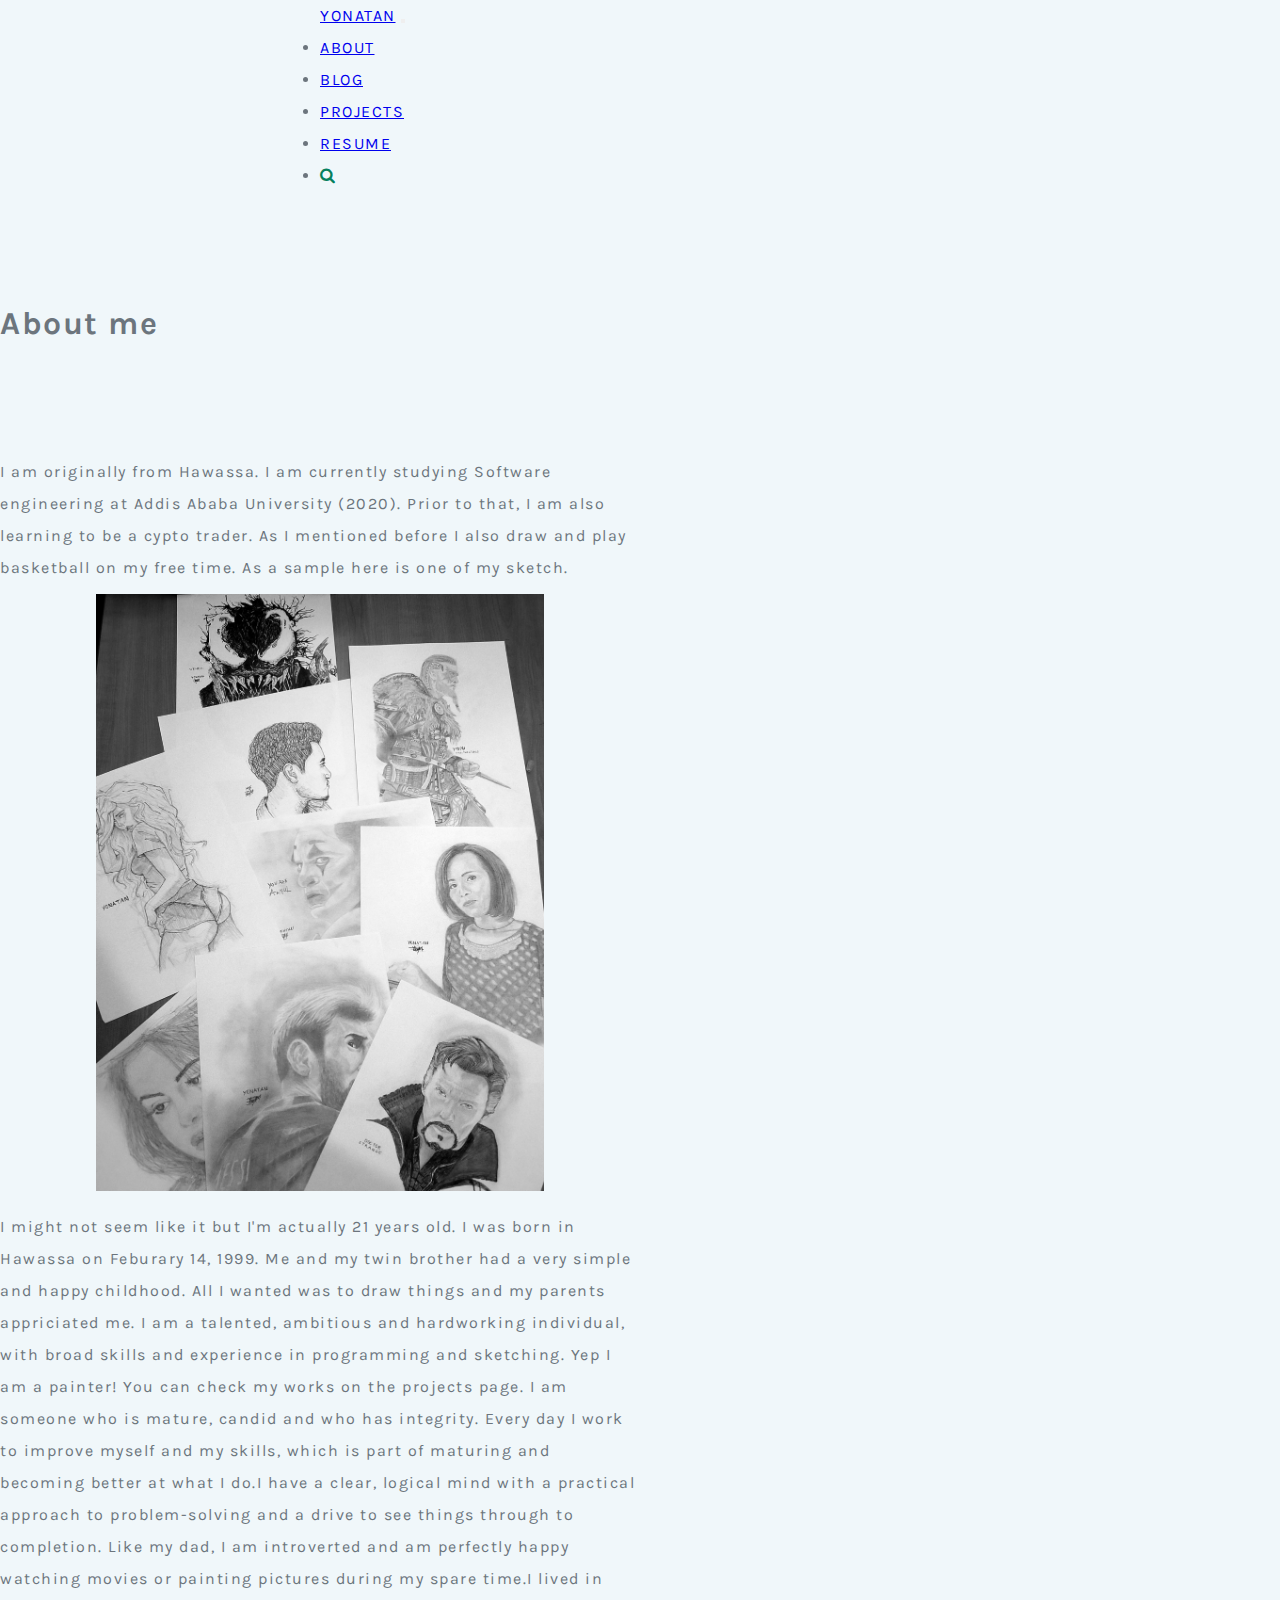
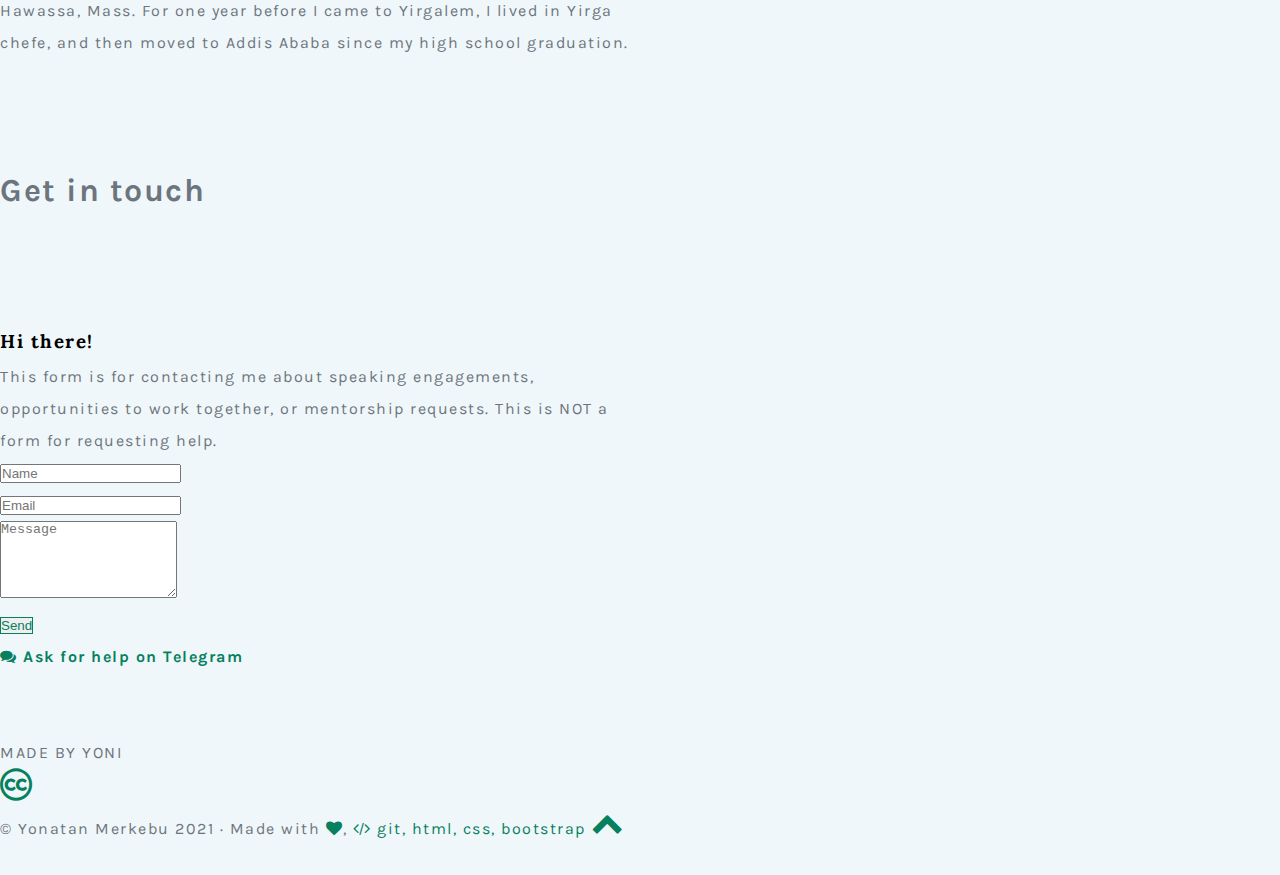
<file: contact.html>
<!DOCTYPE html>
<html lang="en">
	<head>
		<meta charset="UTF-8" />
		<meta name="viewport" content="width=device-width, initial-scale=1.0" />
		<link rel="shortcut icon" href="./assets/images/44.ico" type="image/x-icon" />

		<link
			href="https://cdn.jsdelivr.net/npm/bootstrap@5.0.0-beta1/dist/css/bootstrap.min.css"
			rel="stylesheet"
			integrity="sha384-giJF6kkoqNQ00vy+HMDP7azOuL0xtbfIcaT9wjKHr8RbDVddVHyTfAAsrekwKmP1"
			crossorigin="anonymous"
		/>
		<link rel="stylesheet" href="https://stackpath.bootstrapcdn.com/font-awesome/4.7.0/css/font-awesome.min.css" />

		<link rel="stylesheet" href="assets/css/style.css" />

		<title>YONATAN | ABOUT</title>
	</head>

	<body style="background-image: url('https://alison.rbind.io/img/headers/daisy.jpg')">
		<div class="nav-div sticky-top">
			<nav class="stroke navbar navbar-expand-lg navbar-light">
				<div class="container-fluid">
					<a class="navbar-brand" href="index.html">YONATAN</a>
					<button
						class="navbar-toggler"
						type="button"
						data-bs-toggle="collapse"
						data-bs-target="#navbarSupportedContent"
						aria-controls="navbarSupportedContent"
						aria-expanded="false"
						aria-label="Toggle navigation"
					>
						<span class="navbar-toggler-icon"></span>
					</button>
					<div class="collapse navbar-collapse" id="navbarSupportedContent">
						<ul class="navbar-nav justify-content-end" style="width: 100%">
							<li class="nav-item text-center">
								<a class="nav-link active" href="contact.html">ABOUT</a>
							</li>
							<li class="nav-item text-center">
								<a class="nav-link" href="blog.html">BLOG</a>
							</li>
							<li class="nav-item text-center">
								<a class="nav-link active" href="project.html">PROJECTS</a>
							</li>

							<li class="nav-item text-center">
								<a class="nav-link active" href="resume.html">RESUME</a>
							</li>
							<li class="nav-item text-center">
								<a class="nav-link active" href="#" tabindex="-1" aria-disabled="true"
									><i class="fa fa-search"></i
								></a>
							</li>
						</ul>
					</div>
				</div>
			</nav>
		</div>

		<header class="trans-bg container text-center text-light">
			<h1>About me</h1>
		</header>
		<section class="cover py-5">
			<div class="container main-container">
				<p>
					I am originally from Hawassa. I am currently studying Software engineering at Addis Ababa University
					(2020). Prior to that, I am also learning to be a cypto trader. As I mentioned before I also draw
					and play basketball on my free time. As a sample here is one of my sketch.
				</p>
				<img id="about-img" src="assets/images/coll.jpg" alt="sketch" />
				<p>
					I might not seem like it but I'm actually 21 years old. I was born in Hawassa on Feburary 14, 1999.
					Me and my twin brother had a very simple and happy childhood. All I wanted was to draw things and my
					parents appriciated me. I am a talented, ambitious and hardworking individual, with broad skills and
					experience in programming and sketching. Yep I am a painter! You can check my works on the projects
					page. I am someone who is mature, candid and who has integrity. Every day I work to improve myself
					and my skills, which is part of maturing and becoming better at what I do.I have a clear, logical
					mind with a practical approach to problem-solving and a drive to see things through to completion.
					Like my dad, I am introverted and am perfectly happy watching movies or painting pictures during my
					spare time.I lived in Hawassa, Mass. For one year before I came to Yirgalem, I lived in Yirga chefe,
					and then moved to Addis Ababa since my high school graduation.
				</p>
			</div>
		</section>

		<div class="trans-bg container text-center text-light">
			<h1>Get in touch</h1>
		</div>
		<div class="cover">
			<div class="container main-container py-5">
				<div class="row">
					<div class="col-lg-4">
						<h3 class="high">Hi there!</h3>
						<p>
							This form is for contacting me about speaking engagements, opportunities to work together,
							or mentorship requests. This is NOT a form for requesting help.
						</p>
					</div>
					<div class="col-lg-8">
						<form name="contact" method="">
							<div class="form-group form-inline mb-3">
								<label class="sr-only" for="inputName">Name</label>
								<input type="text" name="name" class="form-control w-100" placeholder="Name" required />
							</div>
							<div class="form-group form-inline mb-3">
								<label class="sr-only" for="inputEmail">Email</label>
								<input
									type="email"
									name="email"
									class="form-control w-100"
									id="inputEmail"
									placeholder="Email"
									required
								/>
							</div>
							<div class="form-group mb-3">
								<label class="sr-only" for="inputMessage">Message</label>
								<textarea
									name="message"
									class="form-control"
									id="inputMessage"
									rows="5"
									placeholder="Message"
									required
								></textarea>
							</div>
							<button type="submit" class="btn btn-sm btn-outline-primary px-3 py-2">Send</button>

							<h4 class="mt-3">
								<i class="fa fa-comments" aria-hidden="true"></i>
								<a class="one" href="https://t.me/Y00NII" target="_blank">Ask for help on Telegram</a>
							</h4>
						</form>
					</div>
				</div>
			</div>
			<div class="container main-container text-center footer-div">
				<footer class="mb-4">
					<p>
						MADE BY YONI <br />
						<i class="fa fa-creative-commons fa-2x"></i>
					</p>

					<p>
						© Yonatan Merkebu 2021 &middot; Made with <i class="fa fa-heart" style="color: #06805e"></i>,
						<a class="one" href="https://github.com/" target="_blank"
							><i class="fa fa-code"></i> git, html, css, bootstrap</a
						>

						<span>
							<a href="#" id="back_to_top">
								<span class="button_icon">
									<i class="fa fa-chevron-up fa-2x"></i>
								</span>
							</a>
						</span>
					</p>
				</footer>
			</div>
			<div id="empty"></div>
		</div>
		<script
			src="https://cdn.jsdelivr.net/npm/bootstrap@5.0.0-beta1/dist/js/bootstrap.bundle.min.js"
			integrity="sha384-ygbV9kiqUc6oa4msXn9868pTtWMgiQaeYH7/t7LECLbyPA2x65Kgf80OJFdroafW"
			crossorigin="anonymous"
		></script>
	</body>
</html>
</file>
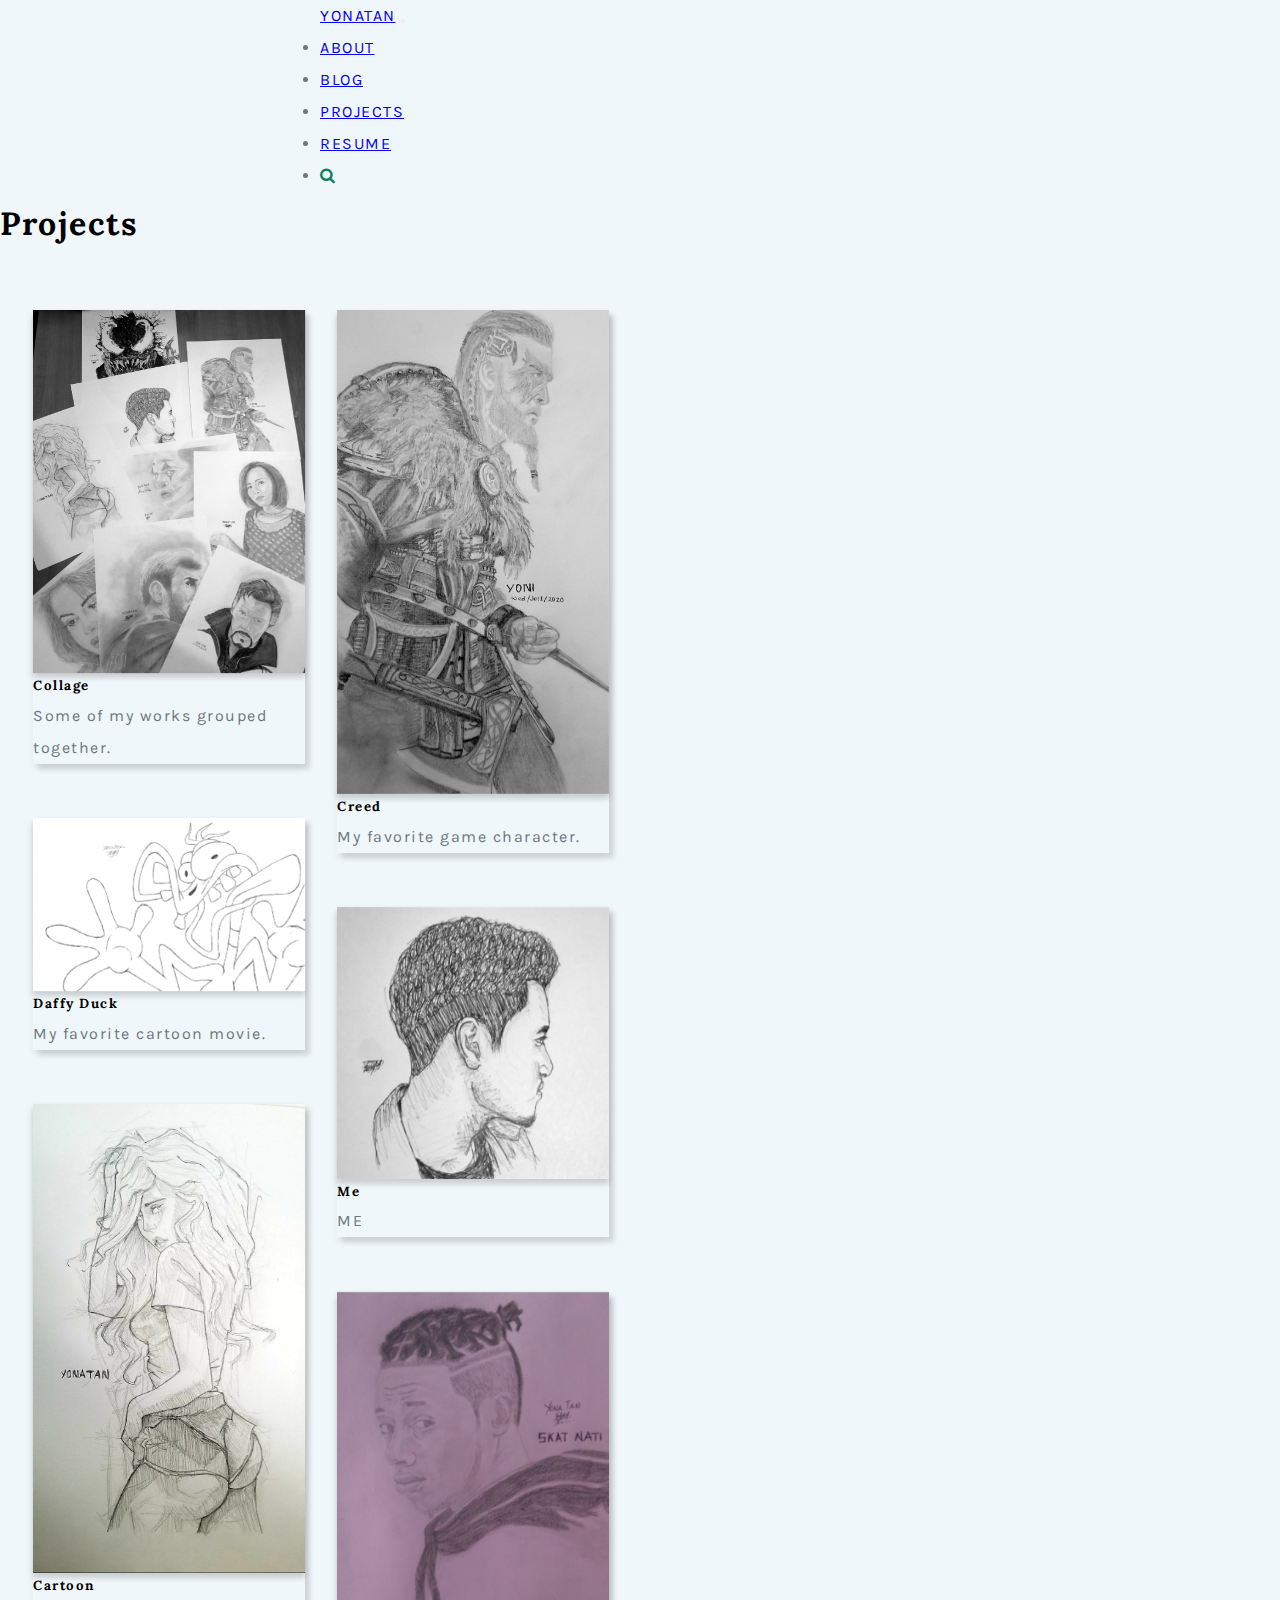
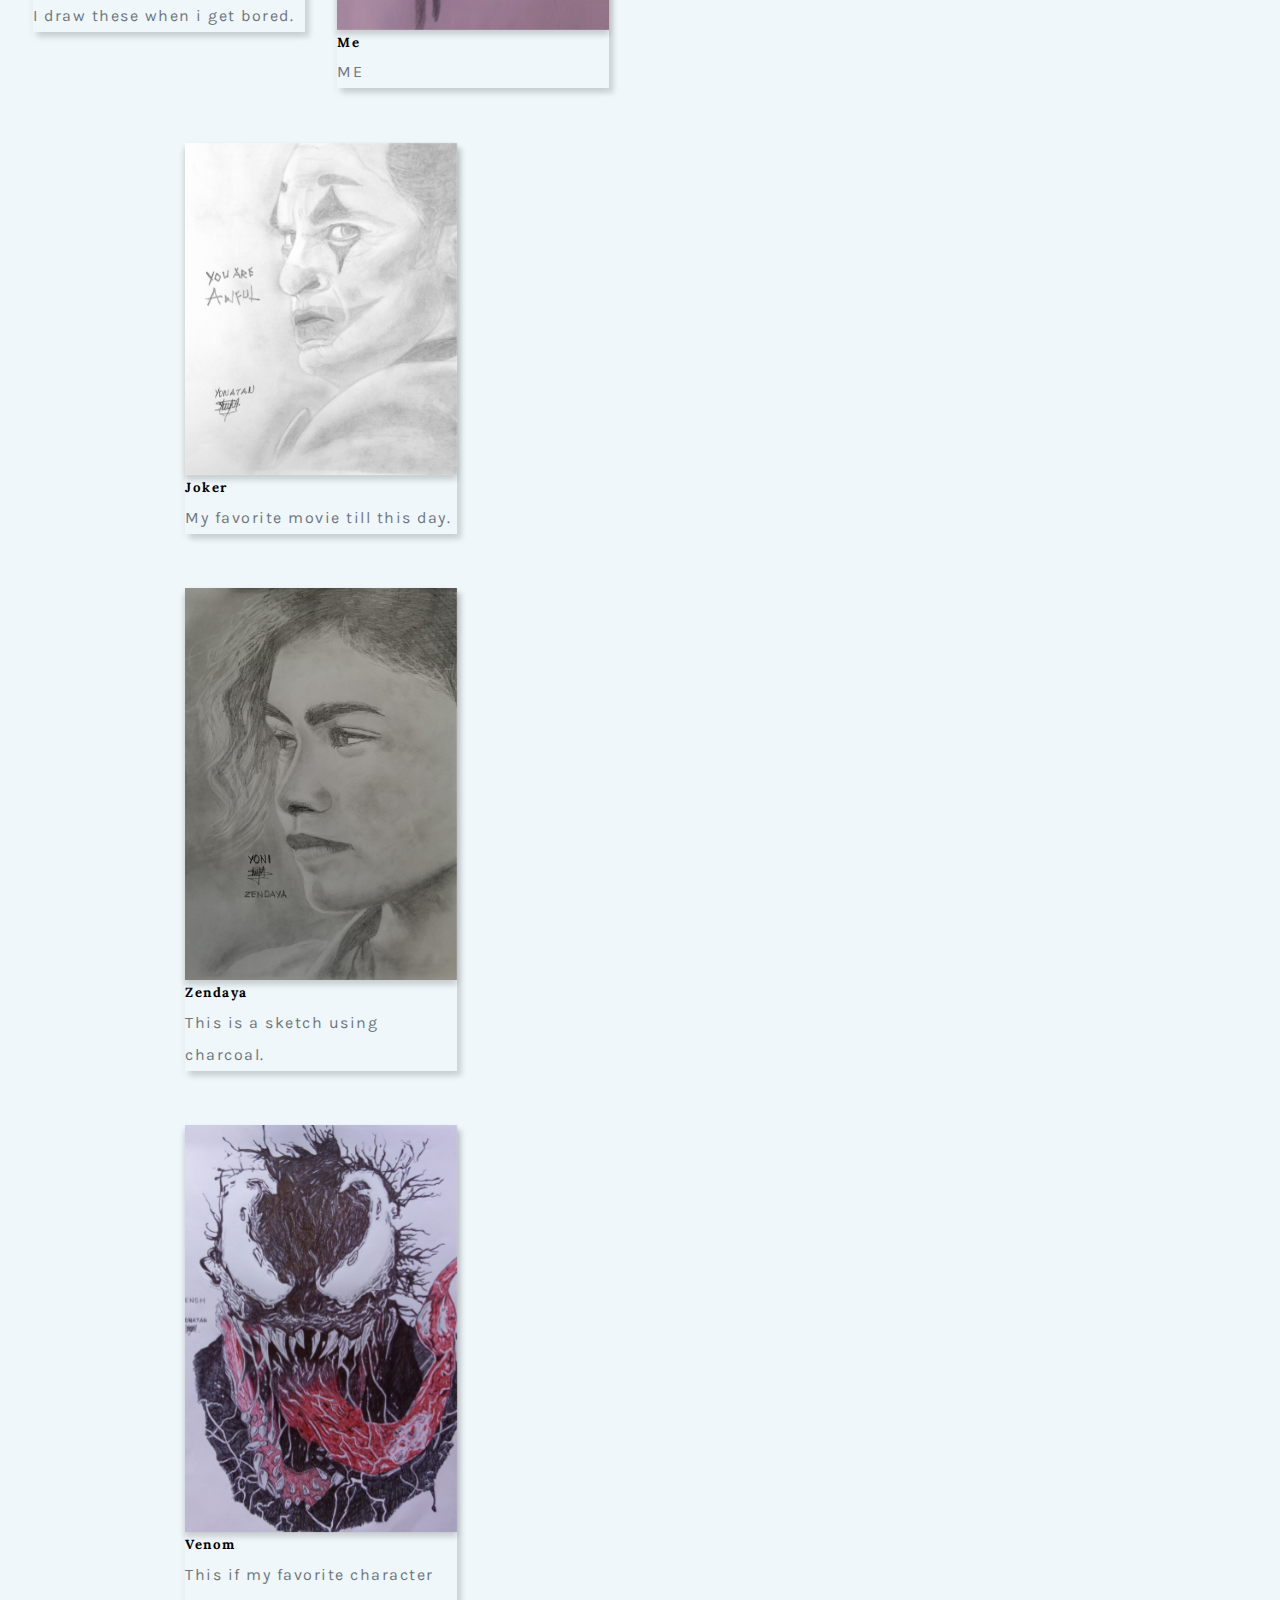
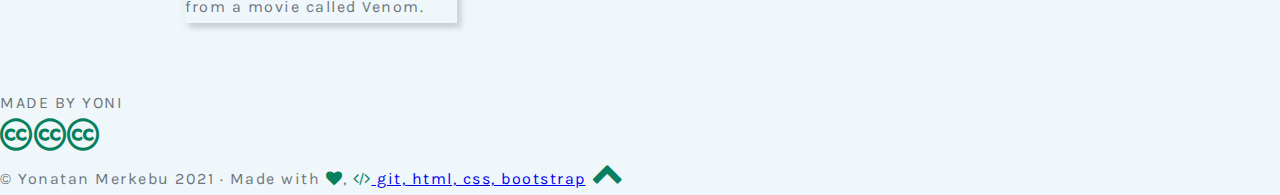
<file: project.html>
<!DOCTYPE html>
<html lang="en">
	<head>
		<meta charset="UTF-8" />
		<meta name="viewport" content="width=device-width, initial-scale=1.0" />
		<link rel="shortcut icon" href="./assets/images/44.ico" type="image/x-icon" />

		<link
			href="https://cdn.jsdelivr.net/npm/bootstrap@5.0.0-beta1/dist/css/bootstrap.min.css"
			rel="stylesheet"
			integrity="sha384-giJF6kkoqNQ00vy+HMDP7azOuL0xtbfIcaT9wjKHr8RbDVddVHyTfAAsrekwKmP1"
			crossorigin="anonymous"
		/>
		<link rel="stylesheet" href="https://stackpath.bootstrapcdn.com/font-awesome/4.7.0/css/font-awesome.min.css" />

		<link rel="stylesheet" href="assets/css/style.css" />

		<title>YONATAN | PROJECTS</title>
	</head>

	<body>
		<div class="nav-div sticky-top">
			<nav class="stroke navbar navbar-expand-lg navbar-light">
				<div class="container-fluid">
					<a class="navbar-brand" href="index.html">YONATAN</a>
					<button
						class="navbar-toggler"
						type="button"
						data-bs-toggle="collapse"
						data-bs-target="#navbarSupportedContent"
						aria-controls="navbarSupportedContent"
						aria-expanded="false"
						aria-label="Toggle navigation"
					>
						<span class="navbar-toggler-icon"></span>
					</button>
					<div class="collapse navbar-collapse" id="navbarSupportedContent">
						<ul class="navbar-nav justify-content-end" style="width: 100%">
							<li class="nav-item text-center">
								<a class="nav-link active" href="contact.html">ABOUT</a>
							</li>
							<li class="nav-item text-center">
								<a class="nav-link" href="blog.html">BLOG</a>
							</li>
							<li class="nav-item text-center">
								<a class="nav-link active" href="project.html">PROJECTS</a>
							</li>

							<li class="nav-item text-center">
								<a class="nav-link active" href="resume.html">RESUME</a>
							</li>
							<li class="nav-item text-center">
								<a class="nav-link active" href="#" tabindex="-1" aria-disabled="true"
									><i class="fa fa-search"></i
								></a>
							</li>
						</ul>
					</div>
				</div>
			</nav>
		</div>

		<header class="main-container container mt-5">
			<div class="text-center">
				<h1 class="high">Projects</h1>
			</div>

			<div class="projects-grid mt-5">
				<div class="y col-lg-4">
					<div class="c i card" style="width: 17rem">
						<div class="hover-container">
							<a href="assets/images/coll.jpg"
								><img
									class="image"
									src="assets/images/coll.jpg"
									alt="Avatar"
									class="image"
									style="width: 100%"
							/></a>

							<div class="middle">
								<div class="text">
									<i class="fa fa-paperclip" aria-hidden="true" style="font-size: 40px"></i>
								</div>
							</div>
						</div>
						<div class="card-body">
							<h5 class="high card-title">Collage</h5>
							<p class="card-text">Some of my works grouped together.</p>
						</div>
					</div>
					<div class="c i card" style="width: 17rem">
						<div class="hover-container">
							<a href="assets/images/duck.jpg"
								><img
									class="image"
									src="assets/images/duck.jpg"
									alt="Avatar"
									class="image"
									style="width: 100%"
							/></a>

							<div class="middle">
								<div class="text">
									<i class="fa fa-paperclip" aria-hidden="true" style="font-size: 40px"></i>
								</div>
							</div>
						</div>
						<div class="card-body">
							<h5 class="high card-title">Daffy Duck</h5>
							<p class="card-text">My favorite cartoon movie.</p>
						</div>
					</div>
					<div class="c i card" style="width: 17rem">
						<div class="hover-container">
							<a href="assets/images/hot.jpg"
								><img
									class="image"
									src="assets/images/hot.jpg"
									alt="Avatar"
									class="image"
									style="width: 100%"
							/></a>

							<div class="middle">
								<div class="text">
									<i class="fa fa-paperclip" aria-hidden="true" style="font-size: 40px"></i>
								</div>
							</div>
						</div>
						<div class="card-body">
							<h5 class="high card-title">Cartoon</h5>
							<p class="card-text">I draw these when i get bored.</p>
						</div>
					</div>
				</div>
				<div class="y col-lg-4">
					<div class="c i card" style="width: 17rem">
						<div class="hover-container">
							<a href="assets/images/creed.jpg">
								<img
									class="image"
									src="assets/images/creed.jpg"
									alt="Avatar"
									class="image"
									style="width: 100%"
								/>
							</a>

							<div class="middle">
								<div class="text">
									<i class="fa fa-paperclip" aria-hidden="true" style="font-size: 40px"></i>
								</div>
							</div>
						</div>
						<div class="card-body">
							<h5 class="high card-title">Creed</h5>
							<p class="card-text">My favorite game character.</p>
						</div>
					</div>
					<div class="c i card" style="width: 17rem">
						<div class="hover-container">
							<a href="assets/images/img.jpg"
								><img
									class="image"
									src="assets/images/img.jpg"
									alt="Avatar"
									class="image"
									style="width: 100%"
							/></a>

							<div class="middle">
								<div class="text">
									<i class="fa fa-paperclip" aria-hidden="true" style="font-size: 40px"></i>
								</div>
							</div>
						</div>
						<div class="card-body">
							<h5 class="high card-title">Me</h5>
							<p class="card-text">ME</p>
						</div>
					</div>
					<div class="c i card" style="width: 17rem">
						<div class="hover-container">
							<a href="assets/images/skat.jpg"
								><img
									class="image"
									src="assets/images/skat.jpg"
									alt="Avatar"
									class="image"
									style="width: 100%"
							/></a>

							<div class="middle">
								<div class="text">
									<i class="fa fa-paperclip" aria-hidden="true" style="font-size: 40px"></i>
								</div>
							</div>
						</div>
						<div class="card-body">
							<h5 class="high card-title">Me</h5>
							<p class="card-text">ME</p>
						</div>
					</div>
				</div>
				<div class="y col-lg-4">
					<div class="c i card" style="width: 17rem">
						<div class="hover-container">
							<a href="assets/images/jok.jpg"
								><img
									class="image"
									src="assets/images/jok.jpg"
									alt="Avatar"
									class="image"
									style="width: 100%"
							/></a>

							<div class="middle">
								<div class="text">
									<i class="fa fa-paperclip" aria-hidden="true" style="font-size: 40px"></i>
								</div>
							</div>
						</div>
						<div class="card-body">
							<h5 class="high card-title">Joker</h5>
							<p class="card-text">My favorite movie till this day.</p>
						</div>
					</div>
					<div class="c i card" style="width: 17rem">
						<div class="hover-container">
							<a href="assets/images/zen.jpg"
								><img
									class="image"
									src="assets/images/zen.jpg"
									alt="Avatar"
									class="image"
									style="width: 100%"
							/></a>

							<div class="middle">
								<div class="text">
									<i class="fa fa-paperclip" aria-hidden="true" style="font-size: 40px"></i>
								</div>
							</div>
						</div>
						<div class="card-body">
							<h5 class="high card-title">Zendaya</h5>
							<p class="card-text">This is a sketch using charcoal.</p>
						</div>
					</div>
					<div class="c i card" style="width: 17rem">
						<div class="hover-container">
							<a href="assets/images/ven.jpg"
								><img
									class="image"
									src="assets/images/ven.jpg"
									alt="Avatar"
									class="image"
									style="width: 100%"
							/></a>

							<div class="middle">
								<div class="text">
									<i class="fa fa-paperclip" aria-hidden="true" style="font-size: 40px"></i>
								</div>
							</div>
						</div>
						<div class="card-body">
							<h5 class="high card-title">Venom</h5>
							<p class="card-text">This if my favorite character from a movie called Venom.</p>
						</div>
					</div>
				</div>
			</div>
		</header>

		<div class="container main-container text-center footer-div">
			<footer class="mb-4">
				<p>
					MADE BY YONI <br />
					<i class="fa fa-creative-commons fa-2x"></i><i class="fa fa-creative-commons fa-2x"></i
					><i class="fa fa-creative-commons fa-2x"></i> <br />
				</p>

				<p>
					© Yonatan Merkebu 2021 &middot; Made with <i class="fa fa-heart" style="color: #06805e"></i>,
					<a href="https://github.com/" target="_blank"
						><i class="fa fa-code"></i> git, html, css, bootstrap</a
					>

					<span>
						<a href="#" id="back_to_top">
							<span class="button_icon">
								<i class="fa fa-chevron-up fa-2x"></i>
							</span>
						</a>
					</span>
				</p>
			</footer>
		</div>

		<script
			src="https://cdn.jsdelivr.net/npm/bootstrap@5.0.0-beta1/dist/js/bootstrap.bundle.min.js"
			integrity="sha384-ygbV9kiqUc6oa4msXn9868pTtWMgiQaeYH7/t7LECLbyPA2x65Kgf80OJFdroafW"
			crossorigin="anonymous"
		></script>
	</body>
</html>
</file>
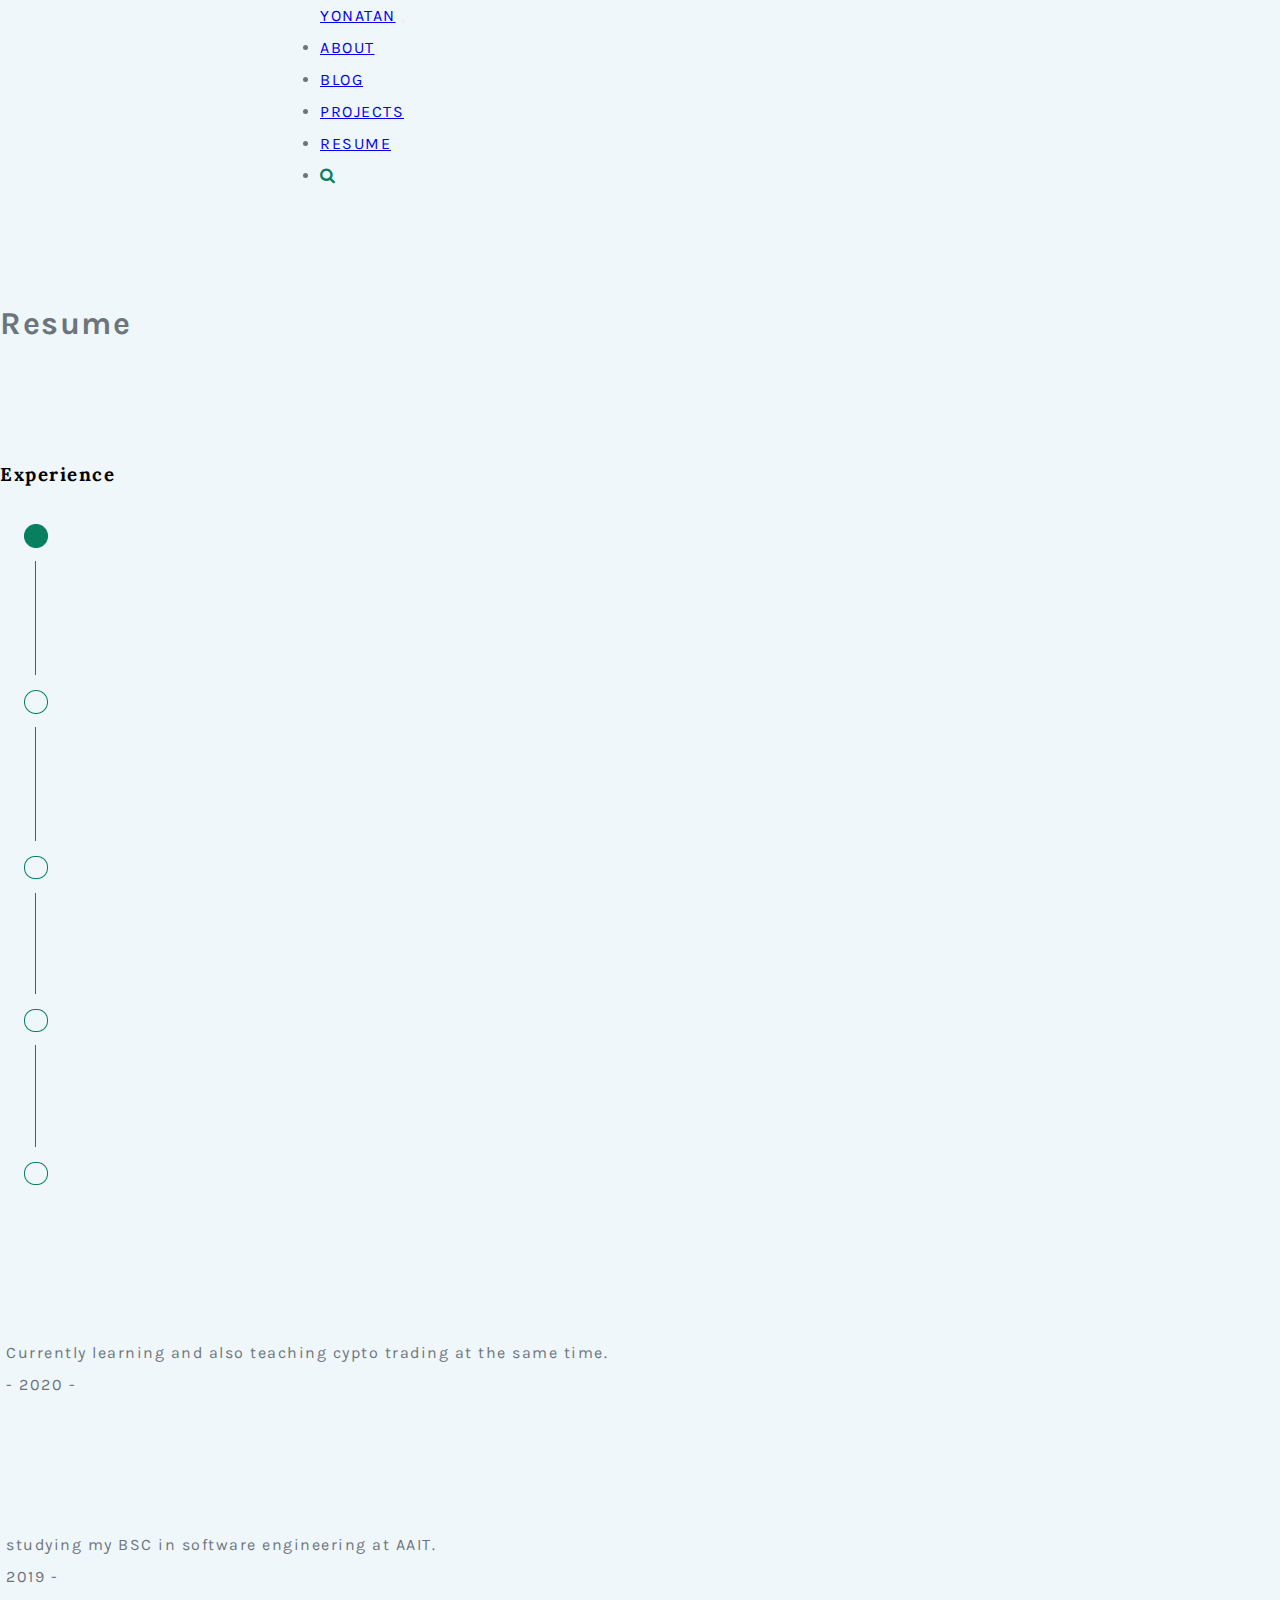
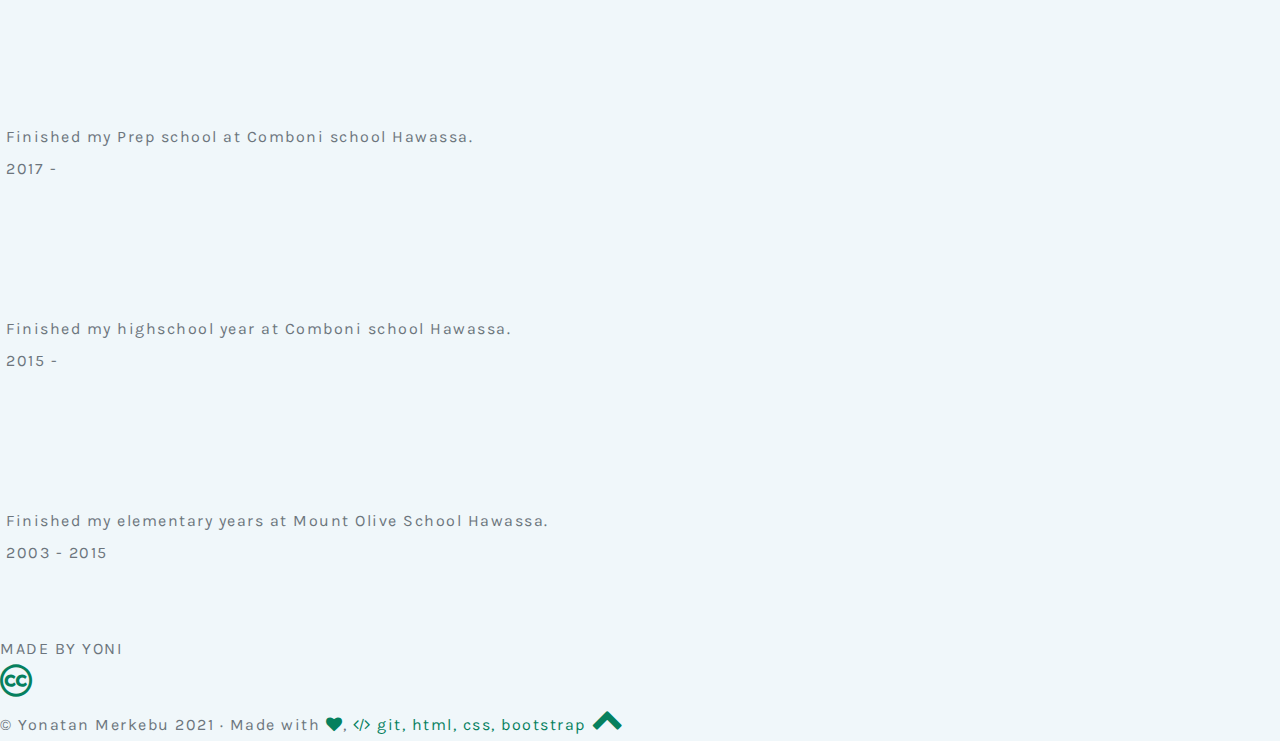
<file: resume.html>
<!DOCTYPE html>
<html lang="en">
	<head>
		<meta charset="UTF-8" />
		<meta name="viewport" content="width=device-width, initial-scale=1.0" />
		<link rel="shortcut icon" href="./assets/images/44.ico" type="image/x-icon" />

		<link
			href="https://cdn.jsdelivr.net/npm/bootstrap@5.0.0-beta1/dist/css/bootstrap.min.css"
			rel="stylesheet"
			integrity="sha384-giJF6kkoqNQ00vy+HMDP7azOuL0xtbfIcaT9wjKHr8RbDVddVHyTfAAsrekwKmP1"
			crossorigin="anonymous"
		/>
		<link rel="stylesheet" href="https://stackpath.bootstrapcdn.com/font-awesome/4.7.0/css/font-awesome.min.css" />

		<link rel="stylesheet" href="assets/css/style.css" />

		<title>YONATAN | RESUME</title>
	</head>

	<body>
		<div class="nav-div sticky-top">
			<nav class="stroke navbar navbar-expand-lg navbar-light">
				<div class="container-fluid">
					<a class="navbar-brand" href="index.html">YONATAN</a>
					<button
						class="navbar-toggler"
						type="button"
						data-bs-toggle="collapse"
						data-bs-target="#navbarSupportedContent"
						aria-controls="navbarSupportedContent"
						aria-expanded="false"
						aria-label="Toggle navigation"
					>
						<span class="navbar-toggler-icon"></span>
					</button>
					<div class="collapse navbar-collapse" id="navbarSupportedContent">
						<ul class="navbar-nav justify-content-end" style="width: 100%">
							<li class="nav-item text-center">
								<a class="nav-link active" href="contact.html">ABOUT</a>
							</li>
							<li class="nav-item text-center">
								<a class="nav-link" href="blog.html">BLOG</a>
							</li>
							<li class="nav-item text-center">
								<a class="nav-link active" href="project.html">PROJECTS</a>
							</li>

							<li class="nav-item text-center">
								<a class="nav-link active" href="resume.html">RESUME</a>
							</li>
							<li class="nav-item text-center">
								<a class="nav-link active" href="#" tabindex="-1" aria-disabled="true"
									><i class="fa fa-search"></i
								></a>
							</li>
						</ul>
					</div>
				</div>
			</nav>
		</div>

		<header>
			<div
				class="text-center trans-bg text-light"
				style="background-image: url('https://alison.rbind.io/img/headers/daisy.jpg')"
			>
				<h1>Resume</h1>
			</div>
		</header>

		<div class="container main-container py-5">
			<div class="row">
				<div class="col-lg-4 text-center">
					<h3 class="high mt-3">Experience</h3>
				</div>
				<div class="dot col-md-1"><img class="mt-5" src="assets/images/dots.PNG" alt="" /></div>
				<div class="col-lg-7">
					<div class="c card ms-4 mt-4">
						<div class="card-body">
							<blockquote class="blockquote mb-0">
								<p>Currently learning and also teaching cypto trading at the same time.</p>
								<footer class="blockquote-footer">- 2020 -</footer>
							</blockquote>
						</div>
					</div>

					<div class="c card ms-4 mt-4">
						<div class="card-body">
							<blockquote class="blockquote mb-0">
								<p>studying my BSC in software engineering at AAIT.</p>
								<footer class="blockquote-footer">2019 -</footer>
							</blockquote>
						</div>
					</div>
					<div class="c card ms-4 mt-4">
						<div class="card-body">
							<blockquote class="blockquote mb-0">
								<p>Finished my Prep school at Comboni school Hawassa.</p>
								<footer class="blockquote-footer">2017 -</footer>
							</blockquote>
						</div>
					</div>
					<div class="c card ms-4 mt-4">
						<div class="card-body">
							<blockquote class="blockquote mb-0">
								<p>Finished my highschool year at Comboni school Hawassa.</p>
								<footer class="blockquote-footer">2015 -</footer>
							</blockquote>
						</div>
					</div>
					<div class="c card ms-4 mt-4">
						<div class="card-body">
							<blockquote class="blockquote mb-0">
								<p>Finished my elementary years at Mount Olive School Hawassa.</p>
								<footer class="blockquote-footer">2003 - 2015</footer>
							</blockquote>
						</div>
					</div>
				</div>
			</div>
		</div>
		<div class="container main-container text-center footer-div">
			<footer class="mb-4">
				<p>
					MADE BY YONI <br />
					<i class="fa fa-creative-commons fa-2x"></i>
				</p>

				<p>
					© Yonatan Merkebu 2021 &middot; Made with <i class="fa fa-heart" style="color: #06805e"></i>,
					<a class="one" href="https://github.com/" target="_blank"
						><i class="fa fa-code"></i> git, html, css, bootstrap</a
					>

					<span>
						<a href="#" id="back_to_top">
							<span class="button_icon">
								<i class="fa fa-chevron-up fa-2x"></i>
							</span>
						</a>
					</span>
				</p>
			</footer>
		</div>

		<script
			src="https://cdn.jsdelivr.net/npm/bootstrap@5.0.0-beta1/dist/js/bootstrap.bundle.min.js"
			integrity="sha384-ygbV9kiqUc6oa4msXn9868pTtWMgiQaeYH7/t7LECLbyPA2x65Kgf80OJFdroafW"
			crossorigin="anonymous"
		></script>
	</body>
</html>
</file>
<file: assets/css/style.css>
@import url('https://fonts.googleapis.com/css2?family=Noto+Sans+HK:wght@300;500&display=swap');
@import url('https://fonts.googleapis.com/css2?family=Lora&display=swap');
@import url('https://fonts.googleapis.com/css2?family=Karla:wght@200;300&display=swap');

* {
	margin: 0%;
	padding: 0%;
	box-sizing: border-box;
	/* border: #06805e 1px solid; */
}

body {
	background-color: #f0f7fa;
	font-family: 'Karla', sans-serif;
	color: #6c757d;
	letter-spacing: 1.5px;
	font-size: 1rem;
	line-height: 2;
	font-weight: 400;
}

nav {
	width: 50%;
	margin: 0 auto;
	background-color: #f0f7fa;
}

nav ul li a,
nav ul li a:after,
nav ul li a:before {
	transition: all 0.5s;
}

.footer-div {
	margin-top: 5%;
	clear: left;
}

.nav-div {
	width: 100%;
	background-color: #f0f7fa;
}
h6 {
	color: #06805e;
}

#header-p {
	margin: 1%;
}

#header-img {
	width: 100%;

	margin: 2%;
}
.one {
	text-decoration: none;
	color: #06805e;
}
.high {
	font-family: 'Lora', serif;
	color: black;
}
.i {
	box-shadow: 5px 5px 5px rgba(0, 0, 0, 0.12), 0 4px 8px rgba(0, 0, 0, 0.06);
}

.fa {
	color: #06805e;
}

.main-container {
	width: 50%;
}

.img-svg {
	width: 30px;
	height: 30px;
}

.mini-container {
	display: flex;
	justify-content: space-between;
}

.five {
	margin: 5%;
}
.five > li > p {
	margin-bottom: 0;
}

.right {
	list-style: none;
}

.right > li > p > img {
	margin: 2%;
}
.car-container {
	color: white;
	padding: 100px;
}

/* .flex-container {
	display: flex;
} */

#lately img {
	margin-left: 10px;
}
#about-img {
	display: block;
	width: 70%;
	height: 40%;
	margin: 10px auto 20px;
}
#empty {
	height: 30px;
}

.projects-grid {
	display: flex;
	flex-wrap: wrap;
	justify-content: space-evenly;
}
.card {
	margin-top: 20%;
	margin-left: 1%;
}
.i {
	height: 100%;
}
.trans-bg {
	padding: 100px 0;
}
.cover {
	background-color: #f0f7fa;
}
.btn-outline-primary {
	border: #06805e solid 1px;
	border-radius: 0;
	color: #06805e;
}
.btn-outline-primary:hover {
	border-radius: 0;
	color: white;
	background-color: #06805e;
}
.c:hover {
	transition: 0.3s;
	box-shadow: 0 10px 20px rgba(0, 0, 0, 0.12), 0 4px 8px rgba(0, 0, 0, 0.06);
}

.hover-container {
	position: relative;
	width: 100%;
	box-shadow: 0 5px 5px rgba(0, 0, 0, 0.12), 0 4px 8px rgba(0, 0, 0, 0.06);
}

.image {
	opacity: 1;
	display: block;
	width: 100%;
	height: auto;
	transition: 0.5s ease;
	backface-visibility: hidden;
}

.middle {
	transition: 0.2s ease;
	opacity: 0;
	position: absolute;
	top: 50%;
	left: 50%;
	transform: translate(-50%, -50%);
	-ms-transform: translate(-50%, -50%);
	text-align: center;
}

.c:hover .image {
	opacity: 0.3;
}

.c:hover .middle {
	opacity: 1;
}

.text {
	/* background-color: #4CAF50; */
	color: white;
	font-size: 16px;
	padding: 16px 32px;
}

a:hover {
	color: #06805e !important;
}
/*  stroke */
nav.stroke ul li a,
nav.fill ul li a {
	position: relative;
}
nav.stroke ul li a:after,
nav.fill ul li a:after {
	position: absolute;
	bottom: 0;
	left: 0;
	right: 0;
	margin: auto;
	width: 0%;
	content: '.';
	color: transparent;
	background: #06805e;
	height: 3px;
}
nav.stroke ul li a:hover:after {
	width: 100%;
}

nav.fill ul li a {
	transition: all 2s;
}

nav.fill ul li a:after {
	text-align: left;
	content: '.';
	margin: 0;
	opacity: 0;
}
nav.fill ul li a:hover {
	color: #fff;
	z-index: 1;
}
nav.fill ul li a:hover:after {
	z-index: -10;
	animation: fill 1s forwards;
	-webkit-animation: fill 1s forwards;
	-moz-animation: fill 1s forwards;
	opacity: 1;
}
.nav-link:active {
	color: #06805e !important;
}

.blog-img {
	width: 50%;
	height: 90%;
}

.bb {
	width: 70%;
	display: block;
	margin: 0 auto;
}
.bbb{
	width: 70%;
	height: 50%;
	display: block;
	margin: 0 auto;
}
.blog {
	height: 250px;
}

.vert {
	display: flex;
	flex-direction: column;
	justify-content: space-between;
}
.vert p {
	color: black;
	font-size: large;
	font-weight: 300;
}

.y {
	display: flex;
	flex-direction: column;
	height: 100%;
	align-items: center;
}
@media (max-width: 480px) {
	nav {
		width: 100%;
	}
	.main-container {
		width: 100%;
	}
	.z {
		display: none;
	}
	.dot {
		display: none;
	}
	body {
		font-size: small;
	}

	h3,h4{
		font-size: small;
	}
	.min{
display: none;	}
}

@media (max-width: 768px) {
	nav {
		width: 100%;
	}
	.main-container {
		width: 100%;
	}
	.z {
		display: none;
	}

	.dot {
		display: none;
	}
	.projects-grid {
		justify-content: space-evenly;
	}
}
</file>
